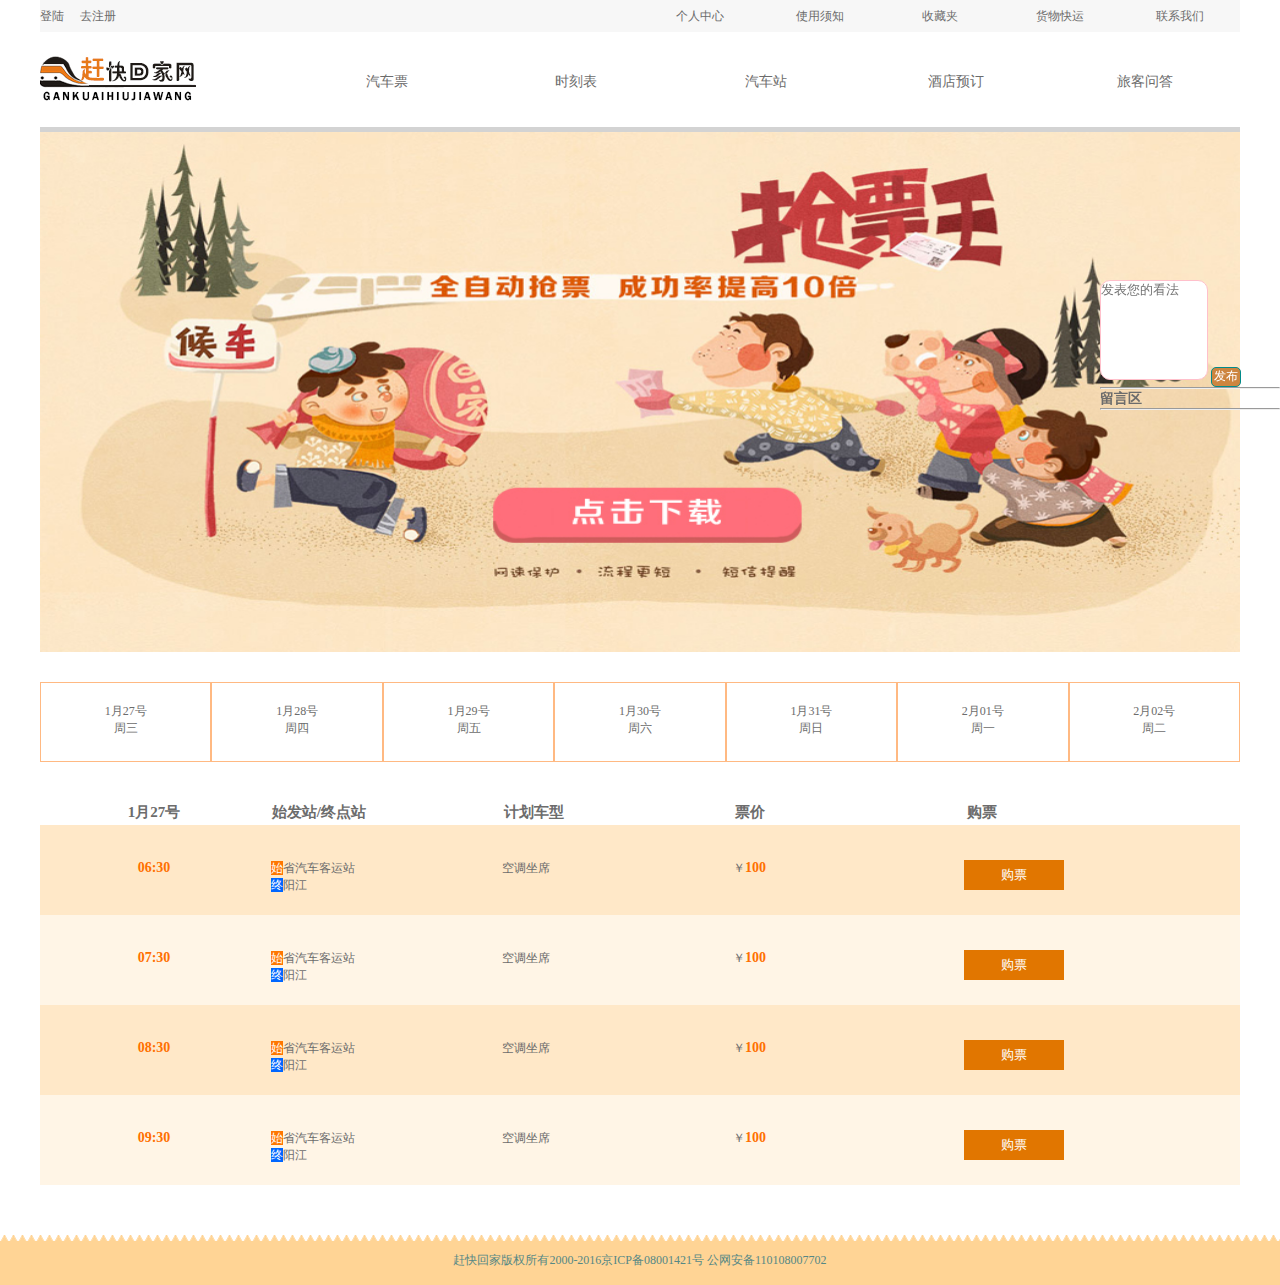
<file: gohome弹性盒(终版)/index.html>
<!DOCTYPE html>
<html>
	<head>
		<meta charset="utf-8" />
		<title></title>
		<link rel="stylesheet" type="text/css" href="css/index.css"/>
	</head>
	<body>
		<div class="shortcut">
			<div class="w">
				<div class="left-item">
					<ul>
						<li><a href="">登陆</a></li>
						<li><a href="">去注册</a></li>
					</ul>
					
				</div>
			<div class="right-item">
				<ul class="right-items">
					<li><a href="">个人中心</a>
						<ul  class="downgroup">
								<li><a href="">已完成订单</a></li>
								<li><a href="">未完成订单</a></li>
								<li><a href="">我的保险</a></li>
								<li><a href="">账户安全</a></li>
								<li><a href="">个人信息</a></li>
								<li><a href="">常用联系人</a></li>
						</ul>
					</li>
					<li><a href="">使用须知</a>
						<ul  class="downgroup">
								<li><a href="">已完成订单</a></li>
								<li><a href="">未完成订单</a></li>
								<li><a href="">我的保险</a></li>
								<li><a href="">账户安全</a></li>
								<li><a href="">个人信息</a></li>
								<li><a href="">常用联系人</a></li>
						</ul>
					</li>
					<li><a href="">收藏夹</a>
						<ul  class="downgroup">
								<li><a href="">已完成订单</a></li>
								<li><a href="">未完成订单</a></li>
								<li><a href="">我的保险</a></li>
								<li><a href="">账户安全</a></li>
								<li><a href="">个人信息</a></li>
								<li><a href="">常用联系人</a></li>
						</ul></li>
					<li><a href="">货物快运</a>
						<ul  class="downgroup">
								<li><a href="">已完成订单</a></li>
								<li><a href="">未完成订单</a></li>
								<li><a href="">我的保险</a></li>
								<li><a href="">账户安全</a></li>
								<li><a href="">个人信息</a></li>
								<li><a href="">常用联系人</a></li>
						</ul>
					</li>
					<li><a href="">联系我们</a>
						<ul  class="downgroup">
								<li><a href="">已完成订单</a></li>
								<li><a href="">未完成订单</a></li>
								<li><a href="">我的保险</a></li>
								<li><a href="">账户安全</a></li>
								<li><a href="">个人信息</a></li>
								<li><a href="">常用联系人</a></li>
						</ul>
					</li>
				</ul>
				
			</div>
			<script src="js/index.js">
				
			</script>
			</div>
		</div>
		<!--logo-->
		<div class="header">
			<div class="w">
				<div class="logo">
					<img title="赶快回家网" src="images/logo.jpg"/>
				</div>
				<div class="hd-items">
					<ul>
						<li><a href="">汽车票</a></li>
						<li><a href="">时刻表</a></li>
						<li><a href="">汽车站</a></li>
						<li><a href="">酒店预订</a></li>
						<li><a href="">旅客问答</a></li>
					</ul>
				</div>
			</div>
		</div>
		<nav>
			<div class="w">
				<img src="images/banner.jpg"/>
			</div>
		</nav>
		<!--时间表设置-->
		<div class="date">
			<div class="w">
			<ul class="times">
				<li>
					<a href=""></a><p>1月27号</p></a>
					<a href=""><p>周三</p></a>
				</li>
				<li>
					<a href=""></a><p>1月28号</p></a>
					<a href=""><p>周四</p></a>
				</li>
				<li>
					<a href=""></a><p>1月29号</p></a>
					<a href=""><p>周五</p></a>
				</li>
				<li>
					<a href=""></a><p>1月30号</p></a>
					<a href=""><p>周六</p></a>
				</li>
				<li>
					<a href=""></a><p>1月31号</p></a>
					<a href=""><p>周日</p></a>
				</li>
				<li>
					<a href=""><p>2月01号</p></a>
					<a href=""><p>周一</p></a>
				</li>
				<li>
					<a href=""><p>2月02号</p></a>
					<a href=""><p>周二</p></a>
				</li>
			</ul>
			</div>
		</div>
			<!--时刻表-->
			<div class="table">
			<div class="w">
				<table cellspacing="0">
				<thead>
					<tr>
						<td>1月27号</td>
						<td>始发站/终点站</td>
						<td>计划车型</td>
						<td>票价</td>
						<td>购票</td>
					</tr>
				</thead>
				<tbody>
					<tr>
						<td class="style_color">06:30</td>
						<td>
							<p><span class="strat">始</span>省汽车客运站</p>
							<p><span class="stop">终</span>阳江</p>
						</td>
						<td>空调坐席</td>
						<td>￥<strong class="style_color">100</strong></td>
						<td>
							<button>购票</button>
						</td>
					</tr>
					<tr>
						<td class="style_color">07:30</td>
						<td>
							<p><span class="strat">始</span>省汽车客运站</p>
							<p><span class="stop">终</span>阳江</p>
						</td>
						<td>空调坐席</td>
						<td>￥<strong class="style_color">100</strong></td>
						<td>
							<button>购票</button>
						</td>
					</tr>
					<tr>
						<td class="style_color">08:30</td>
						<td>
							<p><span class="strat">始</span>省汽车客运站</p>
							<p><span class="stop">终</span>阳江</p>
						</td>
						<td>空调坐席</td>
						<td>￥<strong class="style_color">100</strong></td>
						<td>
							<button>购票</button>
						</td>
					</tr>
					<tr>
						<td class="style_color">09:30</td>
						<td>
							<p><span class="strat">始</span>省汽车客运站</p>
							<p><span class="stop">终</span>阳江</p>
						</td>
						<td>空调坐席</td>
						<td>￥<strong class="style_color">100</strong></td>
						<td>
							<button>购票</button>
						</td>
					</tr>
				</tbody>
			</table>
			<table cellspacing="0">
				<thead>
					<tr>
						<td>1月28号</td>
						<td>始发站/终点站</td>
						<td>计划车型</td>
						<td>票价</td>
						<td>购票</td>
					</tr>
				</thead>
				<tbody>
					<tr>
						<td class="style_color">06:30</td>
						<td>
							<p><span class="strat">始</span>省汽车客运站</p>
							<p><span class="stop">终</span>阳江</p>
						</td>
						<td>空调坐席</td>
						<td>￥<strong class="style_color">110</strong></td>
						<td>
							<button>购票</button>
						</td>
					</tr>
					<tr>
						<td class="style_color">07:30</td>
						<td>
							<p><span class="strat">始</span>省汽车客运站</p>
							<p><span class="stop">终</span>阳江</p>
						</td>
						<td>空调坐席</td>
						<td>￥<strong class="style_color">100</strong></td>
						<td>
							<button>购票</button>
						</td>
					</tr>
					<tr>
						<td class="style_color">08:30</td>
						<td>
							<p><span class="strat">始</span>省汽车客运站</p>
							<p><span class="stop">终</span>阳江</p>
						</td>
						<td>空调坐席</td>
						<td>￥<strong class="style_color">100</strong></td>
						<td>
							<button>购票</button>
						</td>
					</tr>
					<tr>
						<td class="style_color">09:30</td>
						<td>
							<p><span class="strat">始</span>省汽车客运站</p>
							<p><span class="stop">终</span>阳江</p>
						</td>
						<td>空调坐席</td>
						<td>￥<strong class="style_color">100</strong></td>
						<td>
							<button>购票</button>
						</td>
					</tr>
				</tbody>
			</table>
			<table cellspacing="0">
				<thead>
					<tr>
						<td>1月29号</td>
						<td>始发站/终点站</td>
						<td>计划车型</td>
						<td>票价</td>
						<td>购票</td>
					</tr>
				</thead>
				<tbody>
					<tr>
						<td class="style_color">06:30</td>
						<td>
							<p><span class="strat">始</span>省汽车客运站</p>
							<p><span class="stop">终</span>阳江</p>
						</td>
						<td>空调坐席</td>
						<td>￥<strong class="style_color">120</strong></td>
						<td>
							<button>购票</button>
						</td>
					</tr>
					<tr>
						<td class="style_color">07:30</td>
						<td>
							<p><span class="strat">始</span>省汽车客运站</p>
							<p><span class="stop">终</span>阳江</p>
						</td>
						<td>空调坐席</td>
						<td>￥<strong class="style_color">100</strong></td>
						<td>
							<button>购票</button>
						</td>
					</tr>
					<tr>
						<td class="style_color">08:30</td>
						<td>
							<p><span class="strat">始</span>省汽车客运站</p>
							<p><span class="stop">终</span>阳江</p>
						</td>
						<td>空调坐席</td>
						<td>￥<strong class="style_color">100</strong></td>
						<td>
							<button>购票</button>
						</td>
					</tr>
					<tr>
						<td class="style_color">09:30</td>
						<td>
							<p><span class="strat">始</span>省汽车客运站</p>
							<p><span class="stop">终</span>阳江</p>
						</td>
						<td>空调坐席</td>
						<td>￥<strong class="style_color">100</strong></td>
						<td>
							<button>购票</button>
						</td>
					</tr>
				</tbody>
			</table>
			<table cellspacing="0">
				<thead>
					<tr>
						<td>1月30号</td>
						<td>始发站/终点站</td>
						<td>计划车型</td>
						<td>票价</td>
						<td>购票</td>
					</tr>
				</thead>
				<tbody>
					<tr>
						<td class="style_color">06:30</td>
						<td>
							<p><span class="strat">始</span>省汽车客运站</p>
							<p><span class="stop">终</span>阳江</p>
						</td>
						<td>空调坐席</td>
						<td>￥<strong class="style_color">130</strong></td>
						<td>
							<button>购票</button>
						</td>
					</tr>
					<tr>
						<td class="style_color">07:30</td>
						<td>
							<p><span class="strat">始</span>省汽车客运站</p>
							<p><span class="stop">终</span>阳江</p>
						</td>
						<td>空调坐席</td>
						<td>￥<strong class="style_color">100</strong></td>
						<td>
							<button>购票</button>
						</td>
					</tr>
					<tr>
						<td class="style_color">08:30</td>
						<td>
							<p><span class="strat">始</span>省汽车客运站</p>
							<p><span class="stop">终</span>阳江</p>
						</td>
						<td>空调坐席</td>
						<td>￥<strong class="style_color">100</strong></td>
						<td>
							<button>购票</button>
						</td>
					</tr>
					<tr>
						<td class="style_color">09:30</td>
						<td>
							<p><span class="strat">始</span>省汽车客运站</p>
							<p><span class="stop">终</span>阳江</p>
						</td>
						<td>空调坐席</td>
						<td>￥<strong class="style_color">100</strong></td>
						<td>
							<button>购票</button>
						</td>
					</tr>
				</tbody>
			</table>
			<table cellspacing="0">
				<thead>
					<tr>
						<td>1月31号</td>
						<td>始发站/终点站</td>
						<td>计划车型</td>
						<td>票价</td>
						<td>购票</td>
					</tr>
				</thead>
				<tbody>
					<tr>
						<td class="style_color">06:30</td>
						<td>
							<p><span class="strat">始</span>省汽车客运站</p>
							<p><span class="stop">终</span>阳江</p>
						</td>
						<td>空调坐席</td>
						<td>￥<strong class="style_color">140</strong></td>
						<td>
							<button>购票</button>
						</td>
					</tr>
					<tr>
						<td class="style_color">07:30</td>
						<td>
							<p><span class="strat">始</span>省汽车客运站</p>
							<p><span class="stop">终</span>阳江</p>
						</td>
						<td>空调坐席</td>
						<td>￥<strong class="style_color">100</strong></td>
						<td>
							<button>购票</button>
						</td>
					</tr>
					<tr>
						<td class="style_color">08:30</td>
						<td>
							<p><span class="strat">始</span>省汽车客运站</p>
							<p><span class="stop">终</span>阳江</p>
						</td>
						<td>空调坐席</td>
						<td>￥<strong class="style_color">100</strong></td>
						<td>
							<button>购票</button>
						</td>
					</tr>
					<tr>
						<td class="style_color">09:30</td>
						<td>
							<p><span class="strat">始</span>省汽车客运站</p>
							<p><span class="stop">终</span>阳江</p>
						</td>
						<td>空调坐席</td>
						<td>￥<strong class="style_color">100</strong></td>
						<td>
							<button>购票</button>
						</td>
					</tr>
				</tbody>
			</table>
			<table cellspacing="0">
				<thead>
					<tr>
						<td>2月01号</td>
						<td>始发站/终点站</td>
						<td>计划车型</td>
						<td>票价</td>
						<td>购票</td>
					</tr>
				</thead>
				<tbody>
					<tr>
						<td class="style_color">06:30</td>
						<td>
							<p><span class="strat">始</span>省汽车客运站</p>
							<p><span class="stop">终</span>阳江</p>
						</td>
						<td>空调坐席</td>
						<td>￥<strong class="style_color">150</strong></td>
						<td>
							<button>购票</button>
						</td>
					</tr>
					<tr>
						<td class="style_color">07:30</td>
						<td>
							<p><span class="strat">始</span>省汽车客运站</p>
							<p><span class="stop">终</span>阳江</p>
						</td>
						<td>空调坐席</td>
						<td>￥<strong class="style_color">100</strong></td>
						<td>
							<button>购票</button>
						</td>
					</tr>
					<tr>
						<td class="style_color">08:30</td>
						<td>
							<p><span class="strat">始</span>省汽车客运站</p>
							<p><span class="stop">终</span>阳江</p>
						</td>
						<td>空调坐席</td>
						<td>￥<strong class="style_color">100</strong></td>
						<td>
							<button>购票</button>
						</td>
					</tr>
					<tr>
						<td class="style_color">09:30</td>
						<td>
							<p><span class="strat">始</span>省汽车客运站</p>
							<p><span class="stop">终</span>阳江</p>
						</td>
						<td>空调坐席</td>
						<td>￥<strong class="style_color">100</strong></td>
						<td>
							<button>购票</button>
						</td>
					</tr>
				</tbody>
			</table>
			<table cellspacing="0">
				<thead>
					<tr>
						<td>2月02号</td>
						<td>始发站/终点站</td>
						<td>计划车型</td>
						<td>票价</td>
						<td>购票</td>
					</tr>
				</thead>
				<tbody>
					<tr>
						<td class="style_color">06:30</td>
						<td>
							<p><span class="strat">始</span>省汽车客运站</p>
							<p><span class="stop">终</span>阳江</p>
						</td>
						<td>空调坐席</td>
						<td>￥<strong class="style_color">160</strong></td>
						<td>
							<button>购票</button>
						</td>
					</tr>
					<tr>
						<td class="style_color">07:30</td>
						<td>
							<p><span class="strat">始</span>省汽车客运站</p>
							<p><span class="stop">终</span>阳江</p>
						</td>
						<td>空调坐席</td>
						<td>￥<strong class="style_color">100</strong></td>
						<td>
							<button>购票</button>
						</td>
					</tr>
					<tr>
						<td class="style_color">08:30</td>
						<td>
							<p><span class="strat">始</span>省汽车客运站</p>
							<p><span class="stop">终</span>阳江</p>
						</td>
						<td>空调坐席</td>
						<td>￥<strong class="style_color">100</strong></td>
						<td>
							<button>购票</button>
						</td>
					</tr>
					<tr>
						<td class="style_color">09:30</td>
						<td>
							<p><span class="strat">始</span>省汽车客运站</p>
							<p><span class="stop">终</span>阳江</p>
						</td>
						<td>空调坐席</td>
						<td>￥<strong class="style_color">100</strong></td>
						<td>
							<button>购票</button>
						</td>
					</tr>
				</tbody>
			</table>
		</div>
				<script src="js/times.js"></script>
			</div>
		<footer>
			<p>赶快回家版权所有2000-2016京ICP备08001421号 公网安备110108007702</p>
		</footer>
				<!--留言区-->
		<div class="ideas">
			<div class="write">
				<textarea name="" rows="" cols="" placeholder="发表您的看法"></textarea>
				<button>发布</button>
			</div>
			<hr />
			<h3>留言区</h3>
			<hr />
			<ul >
			</ul>
		</div>
		<script src="js/ideas.js">
		</script>
	</body>
</html>
</file>
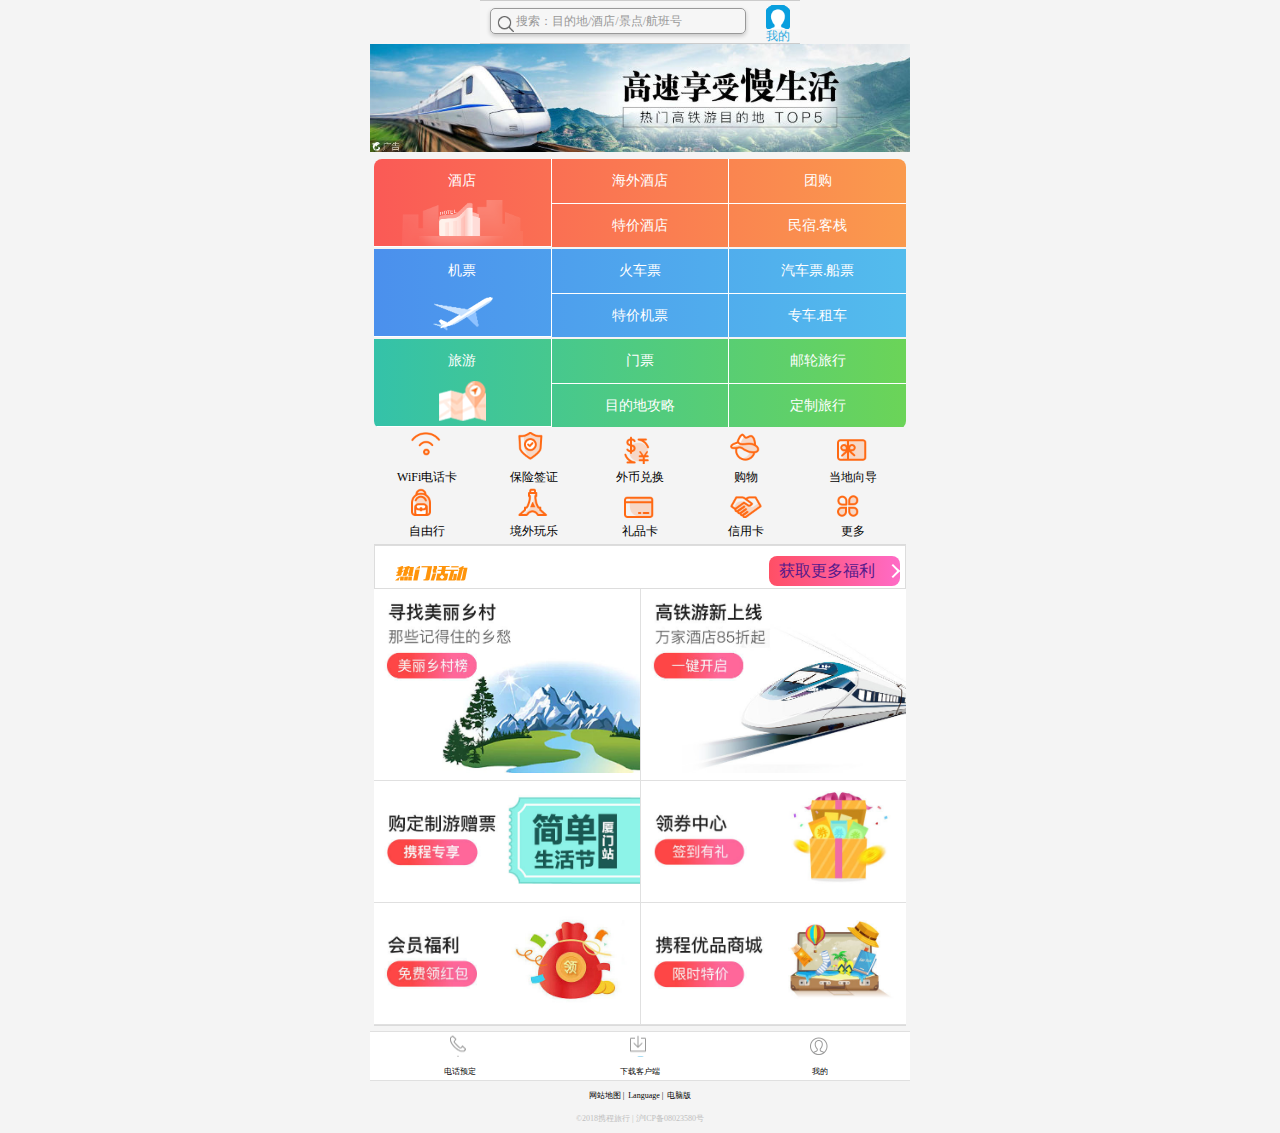
<file: 弹性盒布局综合-移动端携程网/index.html>
<!DOCTYPE html>
<html>
	<head>
		<meta charset="UTF-8">
		<meta name="viewport" content="width=device-width,initial-scale=1,minimum-scale=1,maximum-scale=1,user-scalable=no" />
		<title>携程在手，说走就走</title>
		<link rel="stylesheet" type="text/css" href="css/normalize.css"/>
		<link rel="stylesheet" type="text/css" href="css/index.css"/>
	</head>
	<!--
	准备工作
	1.技术选型：单独制作移动端页面，采取flex技术
	2.搭建项目结构
	1）建目录
	2）增加视口
	3)引入初始化样式
	下载移动端通用样式，并引用在页面http://necolas.github.io/normalize.css/
	引入自己的样式，主要设置了body样式，参考了目前携程移动端的样式
	
	分模块制作
	1制作搜索模块
	1.1设置搜索模块的整体
	固定定位，高度44p，水平居中
	1.2设置搜索的内容和样式
	内容分左右 左边自适应flex: 1;，右边固定大小宽高44*44
	-->
	<body>
		<!--1搜索模块-->
		<div class="search-index">
			<div class="search">搜索：目的地/酒店/景点/航班号</div>
			<a href="#" class="user">我的</a>
		</div>
		<!--2焦点图（轮播图）模块-->
		<div class="focus">
			<img src="upload/focus.jpg"/>
		</div>
		<!--主导航栏设置-->
			<nav>
				<div class="nav-common">
					<div class="nav-items first"><a href="">酒店</a></div>
					<div class="nav-items">
						<a href="#">海外酒店</a>
						<a href="#">特价酒店</a>
					</div>
					<div class="nav-items">
						<a href="#">团购</a>
						<a href="#">民宿.客栈</a>
					</div>
				</div>
				
				<div class="nav-common">
					<div class="nav-items second"><a href="">机票</a></div>
					<div class="nav-items">
						<a href="#">火车票</a>
						<a href="#">特价机票</a>
					</div>
					<div class="nav-items">
						<a href="#">汽车票.船票</a>
						<a href="#">专车.租车</a>
					</div>
				</div>
				<div class="nav-common">
						<div class="nav-items third"><a href="">旅游</a></div>
					<div class="nav-items">
						<a href="#">门票</a>
						<a href="#">目的地攻略</a>
					</div>
					<div class="nav-items">
						<a href="#">邮轮旅行</a>
						<a href="#">定制旅行</a>
					</div>
				</div>
			</nav>
			<!--侧导航栏-->
			<ul class="subnav-entry">
				<li>
					<a href="#">
						<span class="subnav-entry-icon-1"></span>
						<span class="zi">WiFi电话卡</span>
					</a>
				</li>
				<li>
					<a href="#">
						<span class="subnav-entry-icon-2"></span>
						<span class="zi">保险签证</span>
					</a>
				</li>
				<li>
					<a href="#">
						<span class="subnav-entry-icon-3"></span>
						<span class="zi">外币兑换</span>
					</a>
				</li>
				<li>
					<a href="#">
						<span class="subnav-entry-icon-4"></span>
						<span class="zi">购物</span>
					</a>
				</li>
				<li>
					<a href="#">
						<span class="subnav-entry-icon-5"></span>
						<span class="zi">当地向导</span>
					</a>
				</li>
				<li>
					<a href="#">
						<span class="subnav-entry-icon-6"></span>
						<span class="zi">自由行</span>
					</a>
				</li>
				<li>
					<a href="#">
						<span class="subnav-entry-icon-7"></span>
						<span class="zi">境外玩乐</span>
					</a>
				</li>
				<li>
					<a href="#">
						<span class="subnav-entry-icon-8"></span>
						<span class="zi">礼品卡</span>
					</a>
				</li>
				<li>
					<a href="#">
						<span class="subnav-entry-icon-9"></span>
						<span class="zi">信用卡</span>
					</a>
				</li>
				<li>
					<a href="#">
						<span class="subnav-entry-icon-10"></span>
						<span class="zi">更多</span>
					</a>
				</li>
			</ul>
		<!--热门活动-->
		<div class="sales-box">
			<div class="sales-hd">
				<h2></h2>
				<a href="" class="more">获取更多福利</a>
			</div>
			<div class="sales-bd">
				<div class="row">
					<a href="#"><img src="upload/pic1.jpg"/></a>
					<a href="#"><img src="upload/pic2.jpg"/></a>
				</div>
				<div class="row">
					<a href=""><img src="upload/pic3.jpg"/></a>
					<a href=""><img src="upload/pic4.jpg"/></a>
				</div>
				<div class="row">
					<a href=""><img src="upload/pic5.jpg"/></a>
					<a href=""><img src="upload/pic6.jpg"/></a>
				</div>
			</div>
		</div>
		<!--底部电话预定-->
		<div class="bottom">
			<ul>
				<li>
					<a href="#" title="电话预定">
						<span class="TEL"></span>
						<span>电话预定</span>
					</a>
				</li>
				<li>
					<a href="#">
						<span class="APP" title="下载客户端"></span>
						<span>下载客户端</span>
					</a>
				</li>
				<li>
					<a href="#">
						<span class="wd" title="我的"></span>
						<span>我的</span>
					</a>
				</li>
			</ul>
		</div>
		
		<div class="dddd">
			<ul>
				<li>
				<a href="#">网站地图 |</a> 
				<a href="#">Language |</a>
				<a href="#">电脑版</a> 
				</li>
				
			</ul>
			<p>©2018携程旅行 | 沪ICP备08023580号</p>
		</div>
	</body>
</html>
</file>
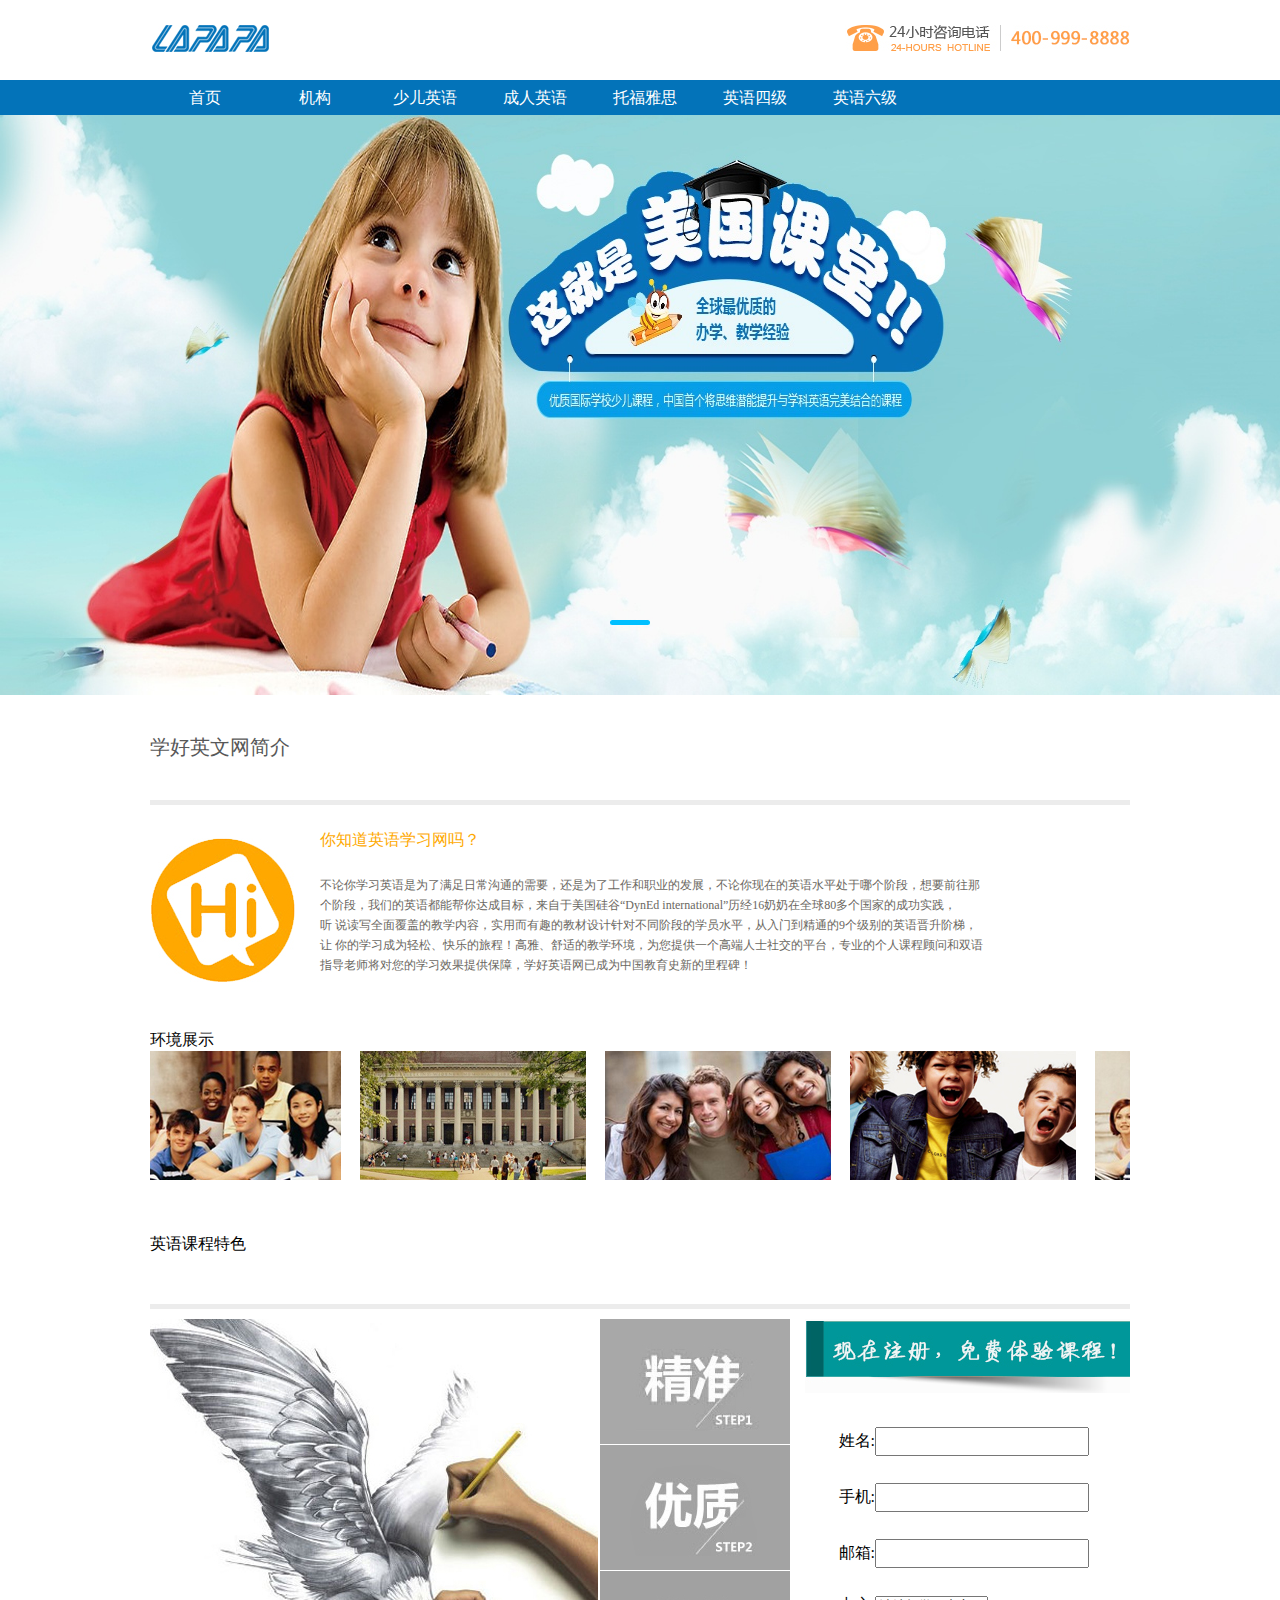
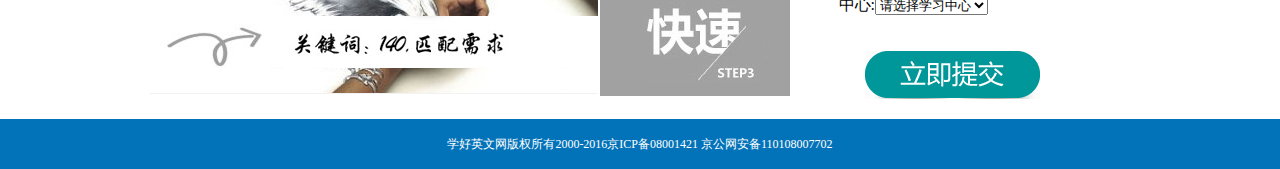
<file: 英语学习网 -/index.html>
<!DOCTYPE html>
<html>
	<head>
		<meta charset="utf-8" />
		<title></title>
	</head>
	<link rel="stylesheet" type="text/css" href="css/index.css"/>
	<body>
		<!--logo及联系电话-->
		<div id="logo">
			<div class="w">
				<div class="logo">
					<img src="images/logo.jpg"/>
				</div>
				<div class="service">
					<img src="images/phone.jpg"/>
				</div>
			</div>
		</div>
		<!--顶部导航组-->
		<div id="nav">
			<div class="w">
			<ul class="nav-items">
				<li><a href="#">首页</a></li>
				<li><a href="#">机构</a></li>
				<li><a href="#">少儿英语</a></li>
				<li><a href="#">成人英语</a></li>
				<li><a href="#">托福雅思</a></li>
				<li><a href="#">英语四级</a></li>
				<li><a href="#">英语六级</a></li>
			</ul>
			</div>
		</div>
		<div id="focus">
			<!--大图轮播-->
			<img src="images/01.jpg"/>
			<img src="images/02.jpg"/>
			<img src="images/03.jpg"/>
			<div>
				<ul id="button">
				</ul>
			</div>
		</div>
		<script src="js/01-focus_time.js"></script>
		
		<!--英文网简介部分-->
		<div id="main">
			<div class="w">
				<div class="main_hd">
					学好英文网简介
				</div>
				<div class="main_know">
					<div class="know_left">
						<img src="images/learn.jpg"/>
					</div>
					<div class="know_right">
						<div class="right_hd">
							你知道英语学习网吗？
						</div>
						<div class="right_bd">
							不论你学习英语是为了满足日常沟通的需要，还是为了工作和职业的发展，不论你现在的英语水平处于哪个阶段，想要前往那<br />
							个阶段，我们的英语都能帮你达成目标，来自于美国硅谷“DynEd international”历经16奶奶在全球80多个国家的成功实践，<br />
							听 说读写全面覆盖的教学内容，实用而有趣的教材设计针对不同阶段的学员水平，从入门到精通的9个级别的英语晋升阶梯，<br />
							让 你的学习成为轻松、快乐的旅程！高雅、舒适的教学环境，为您提供一个高端人士社交的平台，专业的个人课程顾问和双语<br/>
							指导老师将对您的学习效果提供保障，学好英语网已成为中国教育史新的里程碑！
						</div>
					</div>
				</div>
			</div>
		</div>
		
		<!--环境展示-->
		<div class="evn-show">
			<div class="w">
			<div class="show-hd">
				环境展示
			</div>
			<!--环境图片轮播-->
			<div class="show-bd">
				<ul>
					<li><img src="images/1.jpg"/></li>
					<li><img src="images/2.jpg"/></li>
					<li><img src="images/3.jpg"/></li>
					<li><img src="images/4.jpg"/></li>
				</ul>
		</div>	
			</div>
		<script src="js/02-imgs_time.js"></script>
		</div>
		
		
		<!--英语特色区域-->
		<div class="course">
			<div class="w">
				<div class="course-hd">
					英语课程特色
				</div>
				<div class="course-bd">
					<!--左侧图片轮播区域-->
					<div class="left">
						<img src="images/111.jpg"/>
						<img src="images/222.jpg"/>
						<img src="images/333.jpg"/>
					</div>
					<div class="center">
						<!--中间按钮区域-->
						<ul>
							<li><img src="images/txt_111.jpg"/><img src="images/txt_111_1.jpg"/></li>
							<li><img src="images/txt_222.jpg"/><img src="images/txt_222_2.jpg"/></li>
							<li><img src="images/txt_333.jpg"/><img src="images/txt_333_3.jpg"/></li>
						</ul>
					</div>
					<script src="js/03-course.js"></script>
					<div class="right">
						<!--右侧注册区域-->
						<div class="right-hd">
							<img src="images/zhuce.jpg"/>
						</div>
						<div class="right-bd">
							<form action="">
								<div>
									<span>姓名:</span><input type="text" name="" id="" value="" />
								</div>
								<div>
									<span>手机:</span><input type="text" name="" id="" value="" />
								</div>
								<div>
									<span>邮箱:</span><input type="text" name="" id="" value="" />
								</div>
								<div>
									<span>中心:</span><select name="">
													<option value="">请选择学习中心</option>
													<option value="">上海</option>
													<option value="">南京</option>
													<option value="">杭州</option>
													</select>
								</div>
								<div class="sumbit_btn">
									<img src="images/btn.jpg"/>
								</div>
							</form>
						</div>
					</div>
				</div>
			</div>
		</div>
		<!--底部设置-->
		<footer>
			<div class="w">
				学好英文网版权所有2000-2016京ICP备08001421 京公网安备110108007702
			</div>
		</footer>
	</body>
</html>
</file>
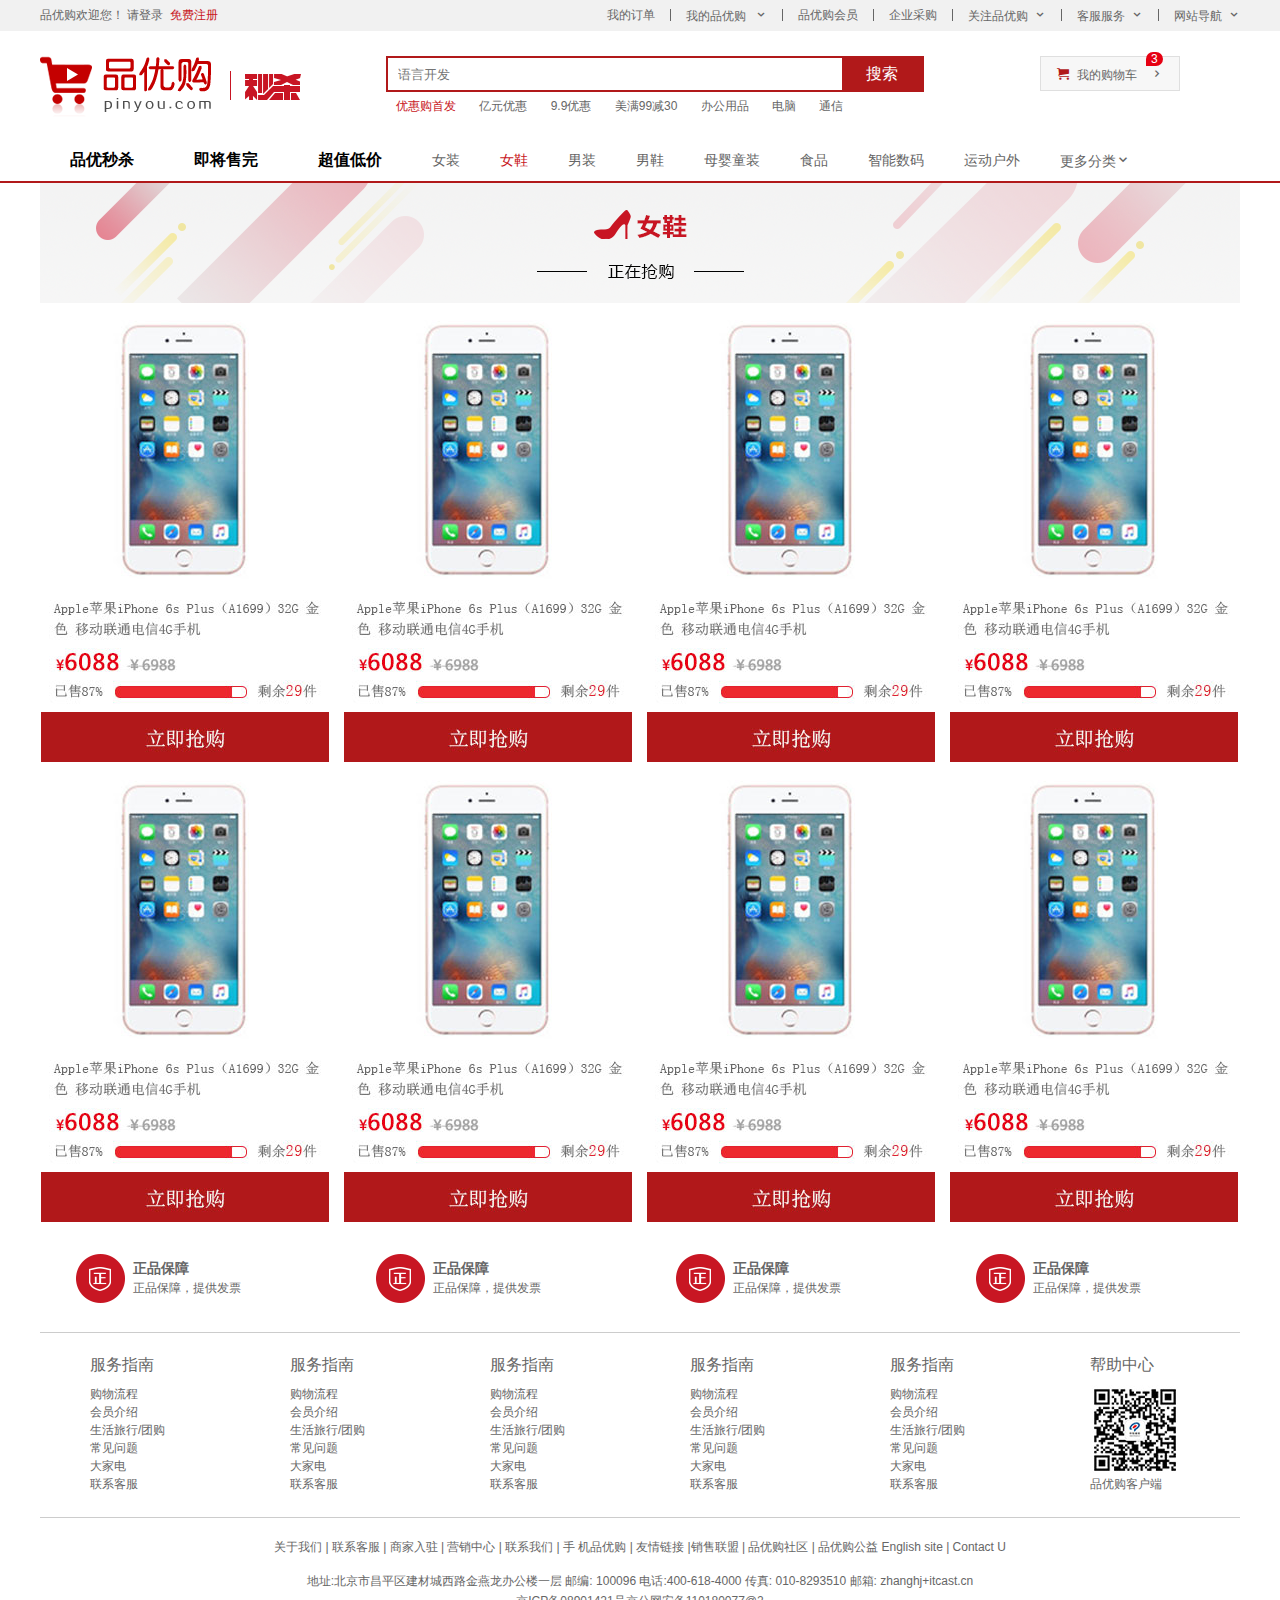
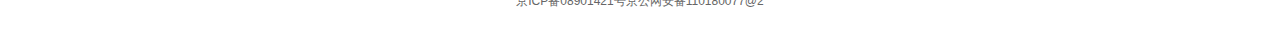
<file: 品优购项目/shopping/list.html>
<!DOCTYPE html>
<html>
	<head>
		<meta charset="utf-8">
		<meta name="description"
		          content="品优购-专业的综合网上购物商城，为您提供正品低价的购物选择、优质便捷的服务体验。商品来自全球数十万品牌商家，囊括家电、手机、电脑、服装、居家、母婴、美妆、个护、食品、生鲜等丰富品类，满足各种购物需求。"/>
		<title>列表页-正品低价、品质保障、配送及时、轻松购物！</title>
		<!-- 关键字 -->
		<meta name="Keywords" content="网上购物,网上商城,家电,手机,电脑,服装,居家,母婴,美妆,个护,食品,生鲜,京东"/>
		<!-- 引入统配样式 -->
		<link rel="stylesheet" href="css/base.css">
		<!-- 引入公共样式 -->
		<link rel="stylesheet" href="css/common.css">
		<!-- 引入网站头标 -->
		<link rel="shortcut icon" href='images/favicon.ico'>
		<!-- 引入列表样式 -->
		<link rel="stylesheet" href="css/list.css">
	</head>
	<body>
		<!-- 快捷导航 -->
		<section class="shortcut">
			<div class="w">
				<div class="fl">
					<ul>
						<li>品优购欢迎您！&nbsp;</li>
						<li>
							<a href="#">请登录</a>
							<a href="register.html" class="style_red">&nbsp;免费注册</a>
						</li>
					</ul>
				</div>
				<div class="fr">
					<ul>
						<li>我的订单</li>
						<li></li>
						<li class="arrow-icon">我的品优购 </li>
						<li></li>
						<li>品优购会员</li>
						<li></li>
						<li>企业采购</li>
						<li></li>
						<li class="arrow-icon">关注品优购</li>
						<li></li>
						<li class="arrow-icon">客服服务</li>
						<li></li>
						<li class="arrow-icon">网站导航</li>
				</div>
			</div>
		</section>
		<!-- header 头部模块制作	 -->
		<header class="header w">
			<div class="logo">
				<h1>
					<a href="index.html" title="品优购商城">品优购商城</a>
				</h1>
			</div>
			<!-- 列表页的秒杀盒子 -->
			<div class="sk">
				<img src="images/sk.png" alt="">
			</div>
			<!-- search搜索模块 -->
			<div class="search">
				<input type="search"  placeholder="语言开发">
				<button>搜索</button>
			</div>
			<!-- hotwords模块制作 -->
			<div class="hotwords">
				<a href="#" class="style_red">优惠购首发</a>
				<a href="#">亿元优惠</a>
				<a href="#">9.9优惠</a>
				<a href="#">美满99减30</a>
				<a href="#">办公用品</a>
				<a href="#">电脑</a>
				<a href="#">通信</a>
			</div>
			<!-- 购物车模块 -->
			<div class="shopcar">
				我的购物车
				<i class="count">3</i>
			</div>
		</header>
		<!-- nav模块制作 -->
		<nav class="nav">
			<div class="w">
				<div class="sk_list">
					<ul>               
						<li><a href="#">品优秒杀</a></li>
						<li><a href="#">即将售完</a></li>
						<li><a href="#">超值低价</a></li>
					</ul>
				</div>
				<div class="sk_con">
					<ul>
						<li><a href="#">女装</a></li>
						<li><a href="#" class="style_red">女鞋</a></li>
						<li><a href="#">男装</a></li>
						<li><a href="#">男鞋</a></li>
						<li><a href="#">母婴童装</a></li>
						<li><a href="#">食品</a></li>
						<li><a href="#">智能数码</a></li>
						<li><a href="#">运动户外</a></li>
						<li><a href="#">更多分类</a></li>
					</ul>
				</div>
			</div>
		</nav>
		
		<!-- 列表页主体部分 -->
		<div class="w sk_container">
			<div class="sk_hd">
				<img src="upload/bg_03.png" alt="">
			</div>
			<div class="sk_bd">
				<ul class="clearfix">
					<li>
						<a href="details.html"><img src="upload/list.jpg" alt=""></a>
					</li>
					<li>
						<img src="upload/list.jpg" alt="">
					</li>
					<li>
						<img src="upload/list.jpg" alt="">
					</li>
					<li>
						<img src="upload/list.jpg" alt="">
					</li>
					<li>
						<img src="upload/list.jpg" alt="">
					</li>
					<li>
						<img src="upload/list.jpg" alt="">
					</li>
					<li>
						<img src="upload/list.jpg" alt="">
					</li>
					<li>
						<img src="upload/list.jpg" alt="">
					</li>
				</ul>
			</div>
		</div>
		<!-- 底部 -->
		<footer class="footer">
				<div class="w">
					<div class="mod_service">
						<ul>
							<li>
								<h5></h5>
								<div class="service_txt">
									<h4>正品保障</h4>
									<p>正品保障，提供发票</p>
								</div>
							</li>
							<li>
								<h5></h5>
								<div class="service_txt">
									<h4>正品保障</h4>
									<p>正品保障，提供发票</p>
								</div>
							</li><li>
								<h5></h5>
								<div class="service_txt">
									<h4>正品保障</h4>
									<p>正品保障，提供发票</p>
								</div>
							</li><li>
								<h5></h5>
								<div class="service_txt">
									<h4>正品保障</h4>
									<p>正品保障，提供发票</p>
								</div>
							</li>
						</ul>
					</div>
					<div class="mod_help">
						<dl>
							<dt>服务指南</dt>
							<dd><a href="#">购物流程</a></dd>
							<dd><a href="#">会员介绍</a></dd>
							<dd><a href="#">生活旅行/团购</a></dd>
							<dd><a href="#">常见问题</a></dd>
							<dd><a href="#">大家电</a></dd>
							<dd><a href="#">联系客服</a></dd>
						</dl>
						<dl>
							<dt>服务指南</dt>
							<dd><a href="#">购物流程</a></dd>
							<dd><a href="#">会员介绍</a></dd>
							<dd><a href="#">生活旅行/团购</a></dd>
							<dd><a href="#">常见问题</a></dd>
							<dd><a href="#">大家电</a></dd>
							<dd><a href="#">联系客服</a></dd>
						</dl>
						<dl>
							<dt>服务指南</dt>
							<dd><a href="#">购物流程</a></dd>
							<dd><a href="#">会员介绍</a></dd>
							<dd><a href="#">生活旅行/团购</a></dd>
							<dd><a href="#">常见问题</a></dd>
							<dd><a href="#">大家电</a></dd>
							<dd><a href="#">联系客服</a></dd>
						</dl>
						<dl>
							<dt>服务指南</dt>
							<dd><a href="#">购物流程</a></dd>
							<dd><a href="#">会员介绍</a></dd>
							<dd><a href="#">生活旅行/团购</a></dd>
							<dd><a href="#">常见问题</a></dd>
							<dd><a href="#">大家电</a></dd>
							<dd><a href="#">联系客服</a></dd>
						</dl>
						<dl>
							<dt>服务指南</dt>
							<dd><a href="#">购物流程</a></dd>
							<dd><a href="#">会员介绍</a></dd>
							<dd><a href="#">生活旅行/团购</a></dd>
							<dd><a href="#">常见问题</a></dd>
							<dd><a href="#">大家电</a></dd>
							<dd><a href="#">联系客服</a></dd>
						</dl>
						<dl>
							<dt>帮助中心</dt>
							<dd>
								<img src="images/wx_cz.jpg" alt="">
							</dd>
							<dd>品优购客户端</dd>
							</dl>
					</div>
					<div class="mod_copyright">
						<div class="links">
							关于我们 | 联系客服 | 商家入驻 | 营销中心 | 联系我们 | 手
							机品优购 | 友情链接 |销售联盟 | 品优购社区 | 品优购公益
							English site | Contact U
						</div>
						<div class="copyright">
							地址:北京市昌平区建材城西路金燕龙办公楼一层 邮编: 100096 电话:400-618-4000 传真: 010-8293510 邮箱: zhanghj+itcast.cn
							<br/>京ICP备08901421号京公网安备110180077@2
						</div>
					</div>
				</div>
				
			</footer>
		
	</body>
</html>
</file>
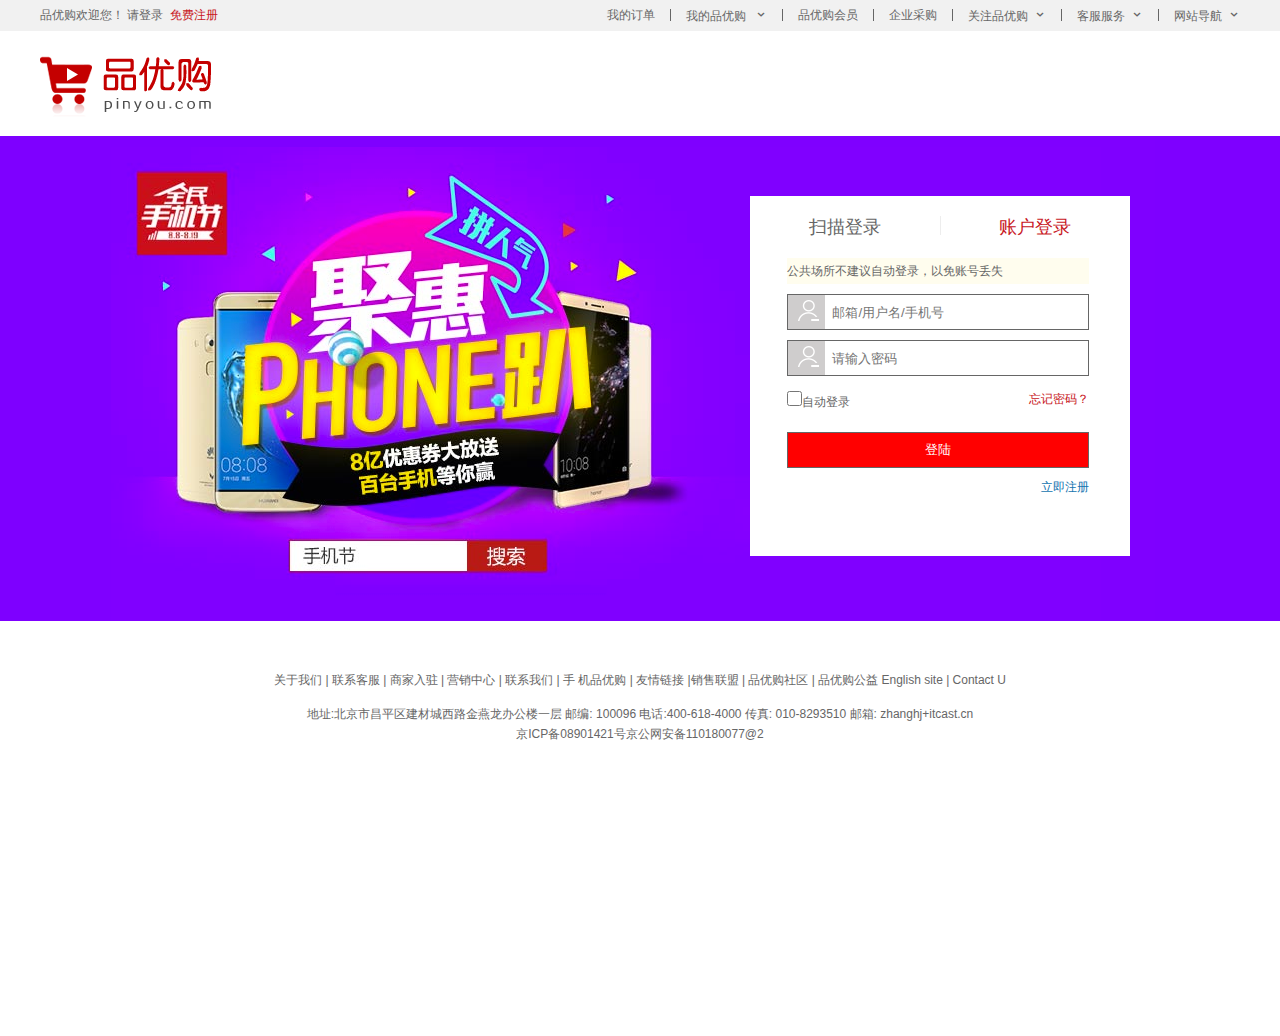
<file: 品优购项目/shopping/login.html>
<!DOCTYPE html>
<html>
	<head>
	<meta charset="utf-8">
		<!-- 网站声明 -->
		<meta name="description"
		          content="品优购-专业的综合网上购物商城，为您提供正品低价的购物选择、优质便捷的服务体验。商品来自全球数十万品牌商家，囊括家电、手机、电脑、服装、居家、母婴、美妆、个护、食品、生鲜等丰富品类，满足各种购物需求。"/>
		<title>品优购商城-正品低价、品质保障、配送及时、轻松购物！</title>
		<!-- 关键字 -->
		<meta name="Keywords" content="网上购物,网上商城,家电,手机,电脑,服装,居家,母婴,美妆,个护,食品,生鲜,京东"/>
		<!-- 引入统配样式 -->
		<link rel="stylesheet" href="css/base.css">
		<!-- 引入公共样式 -->
		<link rel="stylesheet" href="css/common.css">
		<!-- 引入网站头标 -->
		<link rel="shortcut icon" href='images/favicon.ico'>
		<!-- 引入indexcss文件 -->
		<link rel="stylesheet" href="css/login.css">
	</head>
	<body>
		<!-- 快捷导航 -->
		<section class="shortcut">
			<div class="w">
				<div class="fl">
					<ul>
						<li>品优购欢迎您！&nbsp;</li>
						<li>
							<a href="#">请登录</a>
							<a href="register.html" class="style_red">&nbsp;免费注册</a>
						</li>
					</ul>
				</div>
				<div class="fr">
					<ul>
						<li>我的订单</li>
						<li></li>
						<li class="arrow-icon">我的品优购 </li>
						<li></li>
						<li>品优购会员</li>
						<li></li>
						<li>企业采购</li>
						<li></li>
						<li class="arrow-icon">关注品优购</li>
						<li></li>
						<li class="arrow-icon">客服服务</li>
						<li></li>
						<li class="arrow-icon">网站导航</li>
				</div>
			</div>
		</section>
		<!-- header 头部模块制作	 -->
		<header class="header w">
			<div class="logo">
				<h1>
					<a href="index.html" title="品优购商城">品优购商城</a>
				</h1>
			</div>
		</header>
		<nav class="nav">
			<div class="w">
				<div class="login">
					
				</div>
				<div class="loginform">
					<div class="hd">
						<ul>
							<li>扫描登录</li>
							<li class="style_red">账户登录</li>
							<li></li>
						</ul>
					</div>
					<div class="bd">
						<ul>
							<h4>公共场所不建议自动登录，以免账号丢失</h4>
							<li>
								<span><img src="images/user.png" alt=""></span><input type="text" placeholder="  邮箱/用户名/手机号">
							</li>
							<li>
								<span><img src="images/user.png" alt=""></span><input type="password" placeholder="  请输入密码">
							</li>
							<li style="border: none;">
								<p class="check"><input type="checkbox">自动登录</p>
								<p class="forget "><a href=""class="style_red">忘记密码？</a></p>
							</li>
							<li><button>登陆</button></li>
							<li style="border: none;">
								<a href="register.html" >立即注册</a>
							</li>
						</ul>
					</div>
				</div>
			</div>
		</nav>
	
		<footer class="footer">
				<div class="w">
					<div class="mod_copyright">
						<div class="links">
							关于我们 | 联系客服 | 商家入驻 | 营销中心 | 联系我们 | 手
							机品优购 | 友情链接 |销售联盟 | 品优购社区 | 品优购公益
							English site | Contact U
						</div>
						<div class="copyright">
							地址:北京市昌平区建材城西路金燕龙办公楼一层 邮编: 100096 电话:400-618-4000 传真: 010-8293510 邮箱: zhanghj+itcast.cn
							<br/>京ICP备08901421号京公网安备110180077@2
						</div>
					</div>
				</div>
				
			</footer>
		
	</body>
</html>
</file>
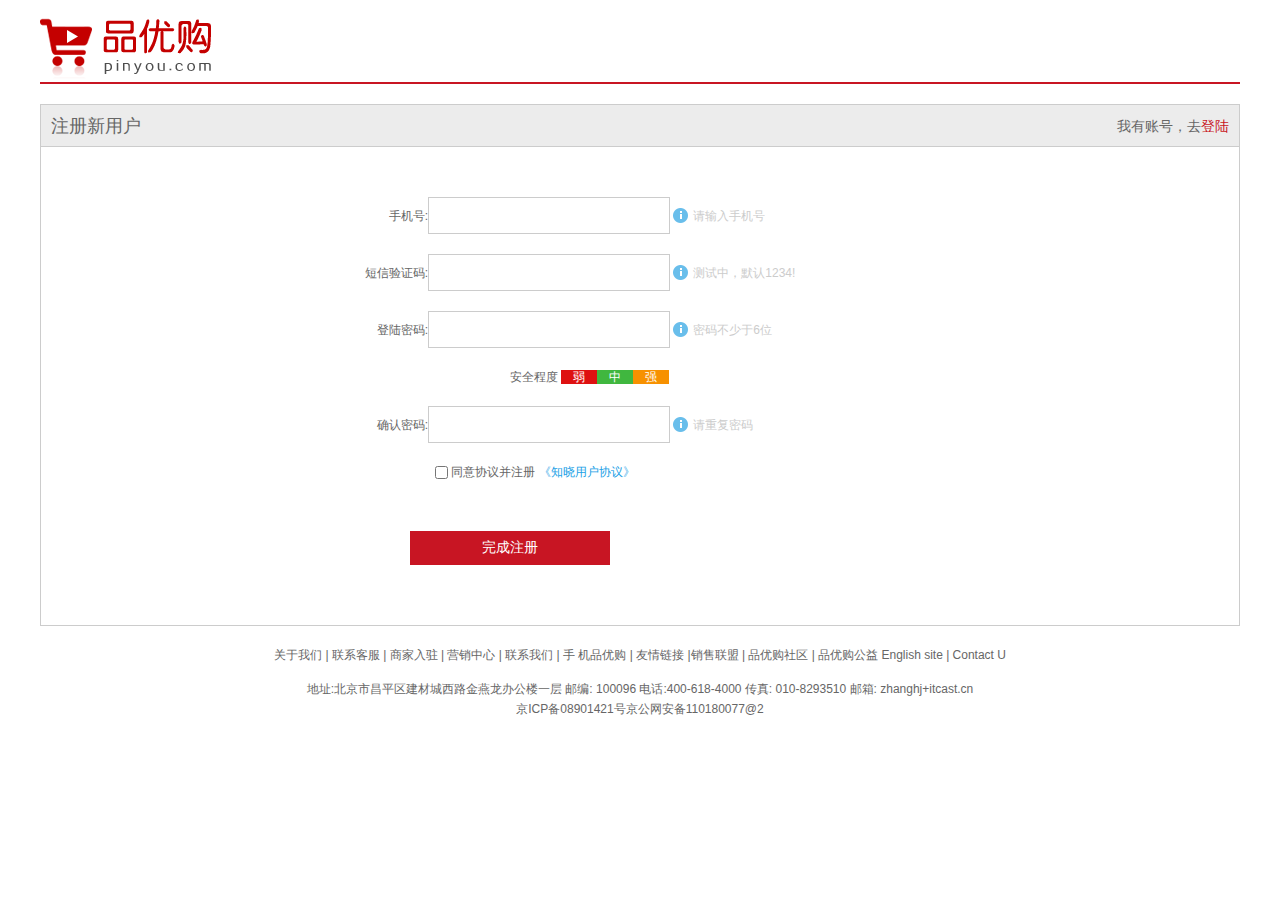
<file: 品优购项目/shopping/register.html>
<!DOCTYPE html>
<html>
	<head>
		<meta charset="utf-8">
		<title>个人注册</title>
		<link rel="shortcut icon" href="images/favicon.ico">
		<link rel="stylesheet" href="css/base.css">
		<link rel="stylesheet" href="css/register.css">
	</head>
	<body>
		<div class="w">
			<header class="header">
				<div class="logo">
					<a href="index.html"><img src="images/logo.png" alt=""></a> 
				</div>
			</header>
			<div class="registerarea">
					<h3>注册新用户
						<div class="login">我有账号，去<a href="login.html" >登陆</a></div>
					</h3>
					<div class="reg_form">
						<form action="" method="">
							<ul>
								<li><label for="">手机号: </label><input	 type="text" class="inp"> 
									<span class="mess"><i class="mess_icon"></i>请输入手机号</span></li>
							
								<li><label for="">短信验证码: </label><input type="text" class="inp"> 
									<span class="mess"><i class="mess_icon"></i>测试中，默认1234!</span></li>
							
								<li><label for="">登陆密码: </label><input type="password" class="inp"> 
									<span class="mess"><i class="mess_icon"></i>密码不少于6位</span></li>
								
								<li class="safe">安全程度 <em class="ruo">弱</em><em class="zhong">中</em><em class="qiang">强</em></li>
								
								<li><label for="">确认密码: </label><input type="password" class="inp"> 
									<span class="mess"><i class="mess_icon"></i>请重复密码</span></li>
								
								<li class="agree"><input type="checkbox"> 同意协议并注册 <a href="#">《知晓用户协议》</a></li>
								<li><input type="submit" value="完成注册" class="btn"></li>
							</ul>
						</form>
					</div>
					<script>
						// 获取事件源
						var inp = document.querySelectorAll('.inp'); // 获取用户输入
						var i = document.querySelectorAll('i'); // 获取图片所在
						var span = document.querySelectorAll('span');
						var em = document.querySelectorAll('em');
						// 事件类型 事件处理程序
						inp[0].onblur = function (){
								if(inp[0].value.length != 11){
									span[0].className = 'error';
									span[0].innerHTML = '<i class="error_icon"></i>手机号长度为11位，请重新输入!'
							}else if (inp[0].value.length == 11){	
									i[0].className = 'success_icon';
									span[0].className = 'success';
									span[0].innerHTML = '<i class="success_icon"></i>手机号格式正确!'
							}
						}
						inp[0].onfocus = function(){
							inp[0].value = '';
						}
						inp[1].onblur = function (){
								if(inp[1].value != '1234'){
									span[1].className = 'error';
									span[1].innerHTML = '<i class="error_icon"></i>验证码错误，请重新输入!'
							}else if (inp[1].value == '1234'){	
									i[1].className = 'success_icon';
									span[1].className = 'success';
									span[1].innerHTML = '<i class="success_icon"></i>验证码正确!'
							}
						}
						inp[1].onfocus = function(){
							inp[1].value = '';
						}
						inp[2].onblur = function (){
								if(inp[2].value.length < 6){
									span[2].className = 'error';
									span[2].innerHTML = '<i class="error_icon"></i>密码少于6位!'
							}else if (inp[2].value.length >= 6 ){	
									i[2].className = 'success_icon';
									span[2].className = 'success';
									span[2].innerHTML = '<i class="success_icon"></i>密码格式正确!'
							}
						}
						inp[2].onfocus = function(){
							inp[2].value = '';
						}
						inp[2].onblur = function (){
							if(inp[2].value.length >= 6 && inp[2].value.length <= 9){
								em[0].style.display = 'inline-block';
								em[1].style.display = 'none';
								em[2].style.display = 'none';
							} else if(inp[2].value.length >= 10 && inp[2].value.length <= 14){
								em[0].style.display = 'none';
								em[1].style.display = 'inline-block';
								em[2].style.display = 'none';
							} else if(inp[2].value.length >= 15){
								em[0].style.display = 'none';
								em[1].style.display = 'none';
								em[2].style.display = 'inline-block';
							} 
						}
						
						inp[3].onblur = function (){
								if(inp[3].value != inp[2].value){
									span[3].className = 'error';
									span[3].innerHTML = '<i class="error_icon"></i>密码不同，请重新输入!'
							}else if (inp[3].value == inp[2].value){	
									i[3].className = 'success_icon';
									span[3].className = 'success';
									span[3].innerHTML = '<i class="success_icon"></i>重复密码正确!'
							}
						}
						inp[3].onfocus = function(){
							inp[3].value = '';
						} 
					</script>
			</div>
			<footer class="footer">
				<div class="mod_copyright">
					<div class="links">
						关于我们 | 联系客服 | 商家入驻 | 营销中心 | 联系我们 | 手
						机品优购 | 友情链接 |销售联盟 | 品优购社区 | 品优购公益
						English site | Contact U
					</div>
					<div class="copyright">
						地址:北京市昌平区建材城西路金燕龙办公楼一层 邮编: 100096 电话:400-618-4000 传真: 010-8293510 邮箱: zhanghj+itcast.cn
						<br/>京ICP备08901421号京公网安备110180077@2
					</div>
				</div>
			</footer>
		</div>
	</body>
</html>
</file>
<file: gohome弹性盒(终版)/css/index.css>
*{
	margin: 0;
	padding: 0;
	list-style: none;
	box-sizing: border-box;
}
body{
	font-size: 12px;
	color: #6c6c6c;

}
.w{
	max-width: 1200px;
	min-width: 560px;
	margin: 0 auto;
}
a{
	text-decoration: none;
	color: #6C6C6C;
}
/*快捷导航栏*/
.shortcut>.w{
	display: flex;
	justify-content: space-between;
	flex-direction: row;/*row*/
}
.shortcut>.w{
	height: 32px;
	background-color:#f7f7f7 ;
}
.left-item ul{
	display: flex;
	width: 80px;
	justify-content: space-between;
}
.left-item ul li{
	flex: 1;
	line-height: 32px;
}

.left-item,
.right-item{
	flex: 1;
}
.left-item ul,
.right-item ul{
	display: flex;
}
.right-item li{
	flex: 1;
	position: relative;
	line-height: 32px;
	text-align: center;
}
.right-item .downgroup{
	display: none;
	flex-flow: column; /*将主轴方向换为垂直*/
	position: absolute;
	top: 25px;
	left: 20px;
	display: none;
	border: 1px solid rgb(211,211,211);
	border-top: none;
}
.right-item>ul>li>a{
	display: block;
	width: 100%;
	height: 100%;
}
.right-item>ul>li>a:hover{
	background-color: white;
	transform: translate(1px,1px);
}
.downgroup li{
	width: 80px;
	height: 20px;
	line-height: 20px;
	background-color: white;
}
.downgroup li a{
	display: block;
	width: 100%;
	height: 100%;
	text-indent: 5px;
}
.downgroup li a:hover{
	background-color: rgb(245,245,245);
}
/*header设置*/
.header>.w{
	height: 100px;
	display: flex;
	border-bottom: 5px solid #d3d3d3;
}
.header>.w{
}
.logo{
	flex: 21%;	/*设置logo部分占比*/
}
.header img{
	display: block;
	margin: 20px 0px 20px 0px;	/*设置logo图片居中*/
}
.hd-items{
	flex: 79%;
}
.hd-items>ul{
	display: flex;
	justify-content: space-around;
}
.hd-items li{
	flex: 1;
	height: 100px;
	line-height: 100px;
	text-align: center;
	font-size: 14px;
}
.hd-items li a{
	display: block;
	width: 100%;
	height: 100%;
}

.hd-items li a:hover{
	border-bottom: 5px solid #ee950d;
}

/*焦点图设置*/
nav>.w{
	height: 520px;
	margin-bottom: 30px;
}
nav img{
	display: block;
	width: 100%;
	height: 100%;
}
/*时间表设置*/
.times{
	display: flex;
	justify-content: space-around;
	height: 83px;
	margin-bottom: 30px;
}
.times li{
	flex: 1;
	text-align: center;
	height: 80px;
	padding-top: 20px;
	border: 1px solid #ffb982;
}
.time a{
	display: block;
	width: 100%;
	height: 100%;
}
.times li:hover{
	border-bottom: none;
}
/*车次时刻表*/
table{
	display: none;
	width:100%;
}
table:nth-child(1){
	display: block;
}
tr{
	display: inline-block;
	width: 100%;
	height: 90px;
	padding-top: 35px;
}
td{
	display: inline-block;
	width: 19%;
	height: 100%;
}
tr td:nth-child(1){		/*设置出发时间那一列居中*/
	text-align: center;
}
thead>tr{
	font-weight: 700;
	font-size: 15px;
	height: 30px;
	line-height: 30px;
	padding-top:0px ;
}
tbody button{
	width: 100px;
	height: 30px;
	background: rgb(225,118,0);
	border: none;
	color: white;
}
tbody tr:nth-child(odd){
	background-color: #ffe8c8;
}

tbody tr:nth-child(even){
	background-color: #fff5e6;
}
.strat{
	color: white;
	background: rgb(255,118,0);
}
.stop{
	color: white;
	background: rgb(0,102,255);
}
.style_color{
	color: rgb(255,112,0);
	font-weight: 700;
	font-size: 14px;
}

/*底部*/
footer{
	background: url(../images/footer_bg.png) repeat;
	text-align: center;
	height: 50px;
	line-height: 50px;
	color: rgb(85,136,133);
	margin-top: 50px;
}
/*留言区*/	

.ideas{
	position: fixed;
	top: 50%;
	right:0;
	width:180px;
	transform: translateY(-200px);
}
.write textarea{
	margin-top: 30px;
	width: 60%;
	height: 100px;
	resize: none;
	border: 1px solid pink;
	border-radius: 10px;
	outline: none;
}
textarea:focus{
	border-color:peru;
}
.write button{
	width: 30px;
	height: 20px;
	background-color: peru;
	border-radius: 5px;
	color: white;
	font-size: 12px;
	border: 1px solid darkcyan;
}

.ideas>ul>li{
	height: 30px;
	width: 100px;
	font-size: 12px;
	font-family: "微软雅黑";
	color: black;
	background-color:greenyellow ;
	border-radius: 5px;
	line-height: 30px;
	margin-top: 3px;
}
.ideas a{
	display:inline-block;
	float: right;
}
</file>
<file: 弹性盒布局综合-移动端携程网/css/index.css>
body {
	font:normal 16px/1.5 PingFangSC-regular,Tahoma,Lucida Grande,Verdana,Microsoft Yahei,STXihei,hei;
	color: #000;
	overflow-x: hidden;
	/*下面的属性防止点击后变高亮，设置背景变透明*/
	/*-webkit-tap-highlight-color: rgba(0, 0, 0, 0);*/
	-webkit-tap-highlight-color: transparent;
	/*webkit-text-size-adjust属性含义是根据设备尺寸自动调整文字大小，如果值是none或者100%代表不调整*/
	-webkit-text-size-adjust: none;
	-moz-user-select: none;
	max-width: 540px;
	min-width: 320px;
	margin: 0 auto;
	background: #f4f4f4;
}
a{
	text-decoration: none;
}
div{
	box-sizing: border-box;
}
ul{
	list-style: none;
	margin: 0px;
	padding: 0px;
}

/*1搜索模块*/
.search-index{
	display: flex;
	position: fixed;   /*规定布局,不占空间*/
	top:0px;
	left: 50%;
	-webkit-transform: translateX(-50%);
	transform: translateX(-50%);
	max-width: 540px;
	min-width: 320px;
	height: 44px;
	background-color: #f6f6f6;
	border-top: 1px solid #ccc;
	border-bottom: 1px solid #ccc;
	
}
.search{
	position: relative;   /*父元素要改成相对定位*/
	padding-left: 25px;
	flex: 1;
	/*background-color: #00FFFF;*/
	border: 1px solid #999999;
	border-radius:5px ;/*边框圆角*/
	height: 26px;  /*本身内容的高加上边框的高*/
	margin: 7px 10px;
	font-size: 12px;
	color: #999999;
	line-height: 24px;
	box-shadow: 0px 2px 4px rgb(0,0,0,0.2);  /*第一个值是阴影的长度，第二个值是阴影的宽度,第三个值是阴影的模糊度,rgb括号中的最后一个值是透明度*/
}
.search::before{
	position: absolute; /*子元素   绝对定位   后 margin和display: block;无用*/
	top: 5px;
	left: 5px;
	content: "";
	/*display: block;*/
	width: 18px;
	height: 18px;
	background-image: url(../images/sprite.png);
	background-repeat: no-repeat;
	background-position: -79px -375px;
	background-size: 140px auto;
	/*margin: 5px;*/
}
.user{
	width: 44px;
	height: 44px;
	/*background-color: #7FFFD4;*/
	font-size: 12px;
	text-align: center;
	color: #2eaae0;
}
.user::before{
	content: "";
	display: block;
	width: 24px;
	height: 24px;
	background-image: url(../images/sprite.png);
	background-repeat: no-repeat;
	background-position: -83px -263px;
	background-size: 140px auto;
	margin: 4px auto -2px auto;  /*顺序:上右下左*/
}

/*2焦点图样式*/
.focus{
	padding-top: 44px;
}
.focus img{
	width: 100%;
}

/*3局部导航栏样式*/
.local-nav{
	display: flex;
	height: 64px;
	background-color: white;
	margin: 3px 4px;
	border-radius: 8px;
}
.local-nav li{
	flex: 1;
	margin-top: 8px;
}
.local-nav a{
	display: flex;
	flex-direction: column;  /*主轴变为垂直轴*/
	/*background-color: #2EAAE0;*/
	align-items: center;   /*设置侧轴元素居中   （此处为每一个垂直轴在所在位置居中）*/
	color: #222;
	font-size: 12px;
	
}
/*	.local-nav .local-nav-icon1{
		content: "";
		display: block;
		width: 32px;
		height: 32px;
		background-image: url(../images/localnav_bg.png);
		background-repeat: no-repeat;
		background-position: 0px 0px;
		background-size: 32px auto;
	}*/
.local-nav li a [class^="local-nav-icon"]/*选中类名包括local-nav-icon的类进行统配*/
{
	width: 32px;
	height: 32px;
	background: url(../images/localnav_bg.png) no-repeat;
	background-size: 32px auto;
}
.local-nav li a .local-nav-icon-icon2{
	background-position: 0px -32px;
}
.local-nav li a .local-nav-icon-icon3{
	background-position: 0px -64px;
}
.local-nav li a .local-nav-icon-icon4{
	background-position: 0px -96px;
}
.local-nav li a .local-nav-icon-icon5{
	background-position: 0px -128px;
}

/*4主导航栏样式*/
nav{
	border-radius: 8px;
	margin: 0px 4px 3px 4px;/*上右下左*/
	height: 270px;
	overflow: hidden;/*突出部分隐藏*/
}
	/*四圆角
	.nav-common:nth-child(1){ border-top-left-radius:8px; border-top-right-radius: 8px;}
	.nav-common:nth-child(3){ border-bottom-left-radius: 8px;border-bottom-right-radius: 8px;}*/


/*主导航栏三部分通配*/
.nav-common{
	height: 88px;
	display: flex;
}
.nav-common:nth-child(1){
	background: -webkit-linear-gradient(left,#fa5a56,#fa9a4d);
}

.nav-common:nth-child(2){
	background: -webkit-linear-gradient(left,#4b90ed,#53bced);
	margin: 2px 0px;
}
.nav-common:nth-child(3){
	background: -webkit-linear-gradient(left,#34c2a9,#6bd458);
}
/*common第一部分*/
.nav-items{
	flex: 1;
	display: flex;
	flex-direction: column;/*设置侧轴，垂直排列*/
	/*align-items: center;侧轴上居中*/
}

/*设置文字垂直居中并且平均分配父元素*/
.nav-items a{
	flex: 1;
	line-height: 44px;/*设置行高和父元素一样高*/
	color: white;
	font-size: 14px;
	text-align: center;
}
.nav-items a:nth-child(1){
	border-bottom: 1px solid white;
}
.nav-items:nth-child(-n+2)/*n的值是从0开始取值*/
{
	border-right: 1px solid white;
}
 .first a{
	border-bottom: 0;
	background: url(../images/hotel.png) no-repeat bottom center;
	background-size: 121px auto;
}
.second a{
	border-bottom: 0;
	background: url(../images/plane.png) no-repeat bottom center;
	background-size: 121px auto;
}
.third a{
	border-bottom: 0;
	background: url(../images/map.png) no-repeat bottom center;
	background-size: 121px auto;
	
}
/*侧导航栏*/
.subnav-entry{
	border-radius: 8px;
	margin: 0px 4px;
	display: flex;
	flex-wrap: wrap;
}
.subnav-entry li {
	flex: 20%;
	height: 54px;
	width: 115px;
	text-align: center;
}
.subnav-entry li a{
	font-size: 12px;
	color: black;
}

.subnav-entry li a [class^="subnav-entry-icon"]
{
	display: flex;
	flex-direction: column;
	height: 32px;
	width: 32px;
	background: url(../images/subnav-bg.png) no-repeat ;
	background-size: 32px auto;
	margin: 0px auto;
}
.subnav-entry li a .subnav-entry-icon-2{
	background-position:0px -34px;
}
.subnav-entry li a .subnav-entry-icon-3{
		background-position:0px -68px;
}
.subnav-entry li a .subnav-entry-icon-4{
	background-position:0px -112px;
}
.subnav-entry li a .subnav-entry-icon-5{
	background-position: 0px -146px;
}
.subnav-entry li a .subnav-entry-icon-6{
	background-position: 0px -184px;
}
.subnav-entry li a .subnav-entry-icon-7{
	background-position: 0px -224px;
}
.subnav-entry li a .subnav-entry-icon-8{
	background-position: 0px -256px;
}
.subnav-entry li a .subnav-entry-icon-9{
	background-position: 0px -290px;
}
.subnav-entry li a .subnav-entry-icon-10{
	background-position: 0px -324px;
}
/*热门活动*/
.sales-box{
	background-color: #FFFFFF;
	border-top: 1px solid #dbdbdb;
	border-bottom: 1px solid #dbdbdb;
	margin: 4px;
}
.sales-hd{
	height: 44px;
	border: 1px solid #ddd;
	position: relative;/*相对定位*/
}
.sales-hd h2{
	position: absolute;/*绝对定位*/
	left: 20px;
	width: 79px;
	height: 15px;
	background: url(../images/hot.png) no-repeat;
	background-position: 0px -20px;
	background-size: 79px auto;
}
.more{
	position: absolute;/*绝对定位*/
	top: 10px;
	right: 5px;
	background: -webkit-linear-gradient(left,#ff4f65,#ff6bc6);/*线性渐变*/
	border-radius: 8px;
	padding: 3px 25px 3px 10px;
}
.more:after{
	content: "";
	display: block;
	position: absolute;/*绝对定位*/
	top: 10px;
	right: 2px;
	width: 8px;
	height: 8px;
	border-top:2px solid white;
	border-right: 2px solid #FFF;
	
	-webkit-transform: rotate(45deg);
}
.row{
	display: flex;
	flex: 1;
	border-bottom: 1px solid #E0E0E0;
}
.row a img{
	width: 100%;
}
.row a:nth-child(1)
{
	border-right: 1px solid #E0E0E0;
}
/*底部设置*/
.bottom{
	height: 50px;
	margin-top: 5px;
	border-top: 1px solid #E0E0E0;
	border-bottom: 1px solid #E0E0E0;
	background-color: white;	
}
.bottom ul {
	display: flex;
}
.bottom ul li{
	flex: 1;
	height: 50px;
	text-align: center;
}
.bottom ul li a{
	font-size: 8px;
	color: #000000;
}
.TEL{
	display: flex;
	flex-direction: column;
	height:25px ;
	width: 25px ;
	background: url(../images/sprite.png) no-repeat;
	background-position: -58px -150px;
	background-size: 104px 328px;
	margin: 0px auto;
}
.APP{
	display: flex;
	flex-direction: column;
	height:25px ;
	width: 25px ;
	background: url(../images/sprite.png) no-repeat;
	background-position: -58px -170px;
	background-size: 104px 328px;
	margin: 0px auto;
}
.wd{
	display: flex;
	flex-direction: column;
	height:25px ;
	width: 25px ;
	background: url(../images/sprite.png) no-repeat;
	background-position: -58px -305px;
	background-size: 104px 328px;
	margin: 0px auto;
}
.dddd ul a{
	font-size: 8px;
	color: black;	
}
.dddd ul{
	text-align: center;
}
.dddd p{
	font-size: 8px;
	color: #C0C0C0;
	text-align: center;
}
</file>
<file: 英语学习网 -/css/index.css>
*{
	margin: 0;
	padding: 0;
	list-style: none;
}
body{
	font-family: "微软雅黑";
	font-size:16px ;
}
a{
	text-decoration: none;
	color: white;
}
.w{
	width: 980px;
	margin: 0 auto;
}

/*logo区域设置*/
#logo{
	background-color: #fff;
	height: 80px;
}
.logo{
	float: left;
	margin: 25px 0px 0px 0;
}
.service{
	float: right;
	margin: 25px 0px 0px 0;
	
}
/*头部导航*/
#nav{
	background-color: #0373b9;
	height: 35px;
	width: 100%;
}
.nav-items{
	width: 100%;
}
.nav-items li{
	float: left;
	line-height: 35px;
	width: 110px;
	text-align: center;
}
.nav-items li a{
	display: block;
	width: 100%;
	height: 100%;
	
}
.nav-items li a:hover{
	background-color: #25abff;
}
/*焦点图*/
#focus{
	position: relative;
	width: 1423px;

margin: 0 auto;
}
#focus img{
	width: 100%;
	height: 580px;
	display: none;
}
#focus img:first-child{
	display: block;
}
#button{
	position: absolute;
	width: 200px;
	top: 505px;
	left: 610px;
}
#button li{
	float: left;
	width: 40px;
	height: 5px;
	border-radius: 5px;
	margin-right: 10px;
}
#button li:first-child{
	background-color: deepskyblue;
	
}
/*英语网简介*/
#main{
	height: 335px;
}
.main_hd{
	font-size:20px ;
	font-weight: 400;
	height: 105px;
	color: #585858;
	line-height: 105px;
	border-bottom:5px solid #ececec;
}
.mian_know{
	height: 215px;
}
/*简介部分左侧logo*/
.know_left{
	float: left;
	width: 170px;
}
.know_left img{
	margin-top: 33px;
}
/*简介部分右侧文字*/
.know_right{
	float: left;
}
.know_right .right_hd{
	height: 70px;
	line-height: 70px;
	color: #fea901;
	font-size: 16px;
	font-weight: 500;
}
.know_right .right_bd{
	font-family: "宋体";
	font-size: 12px;
	color: #6b6862;
	line-height: 20px;
}
/*环境展示*/
.w{
	overflow: hidden;
}
.evn-show{
	width: 100%;
}
.show-bd ul{
	width: 2000px;
}
.show-bd ul li{
	float: left;
	margin-right:19px;
}
/*英语课程头部*/
.course-hd{
	height: 120px;
	line-height: 120PX;
	border-bottom: 5px solid #ececec;
	margin-bottom: 10px;
}
.course-bd{
	height: 380px;
}
.course-bd ul{
	position: relative;
}
/*英语课程部分动图*/
.left{
	float: left;
	width: 450px;
}
.left img{
	display: none;
}
.left img:nth-child(1){
	display: block;
}
/*中间部分的按钮*/
.center{
	float: left;
	width: 190px;
	margin-right: 15px;
	height: 380px;
	
}
.center li img{
	display: block;
	border-bottom: 1px solid white;
}
.center li img:first-child{
	display: none;
}
/*右侧注册区域*/
.right{
	float: left;
	width: 325px;
	height: 380px;
}
.course .right-bd div{
	height: 26px;
	width: 325px;
	margin-top: 30px;
}
.right-bd div span{
	display: inline-block;
	width: 70px;
	text-align: right;
}
.right-bd div input{
	outline: none;
	width: 210px;
	height: 25px;
}
.right-bd .sumbit_btn{
	margin-left: 60px;
}
/*底部样式*/
footer{
	margin-top: 20px;
	height: 50px;
	background-color: #00BFFF;
	background-color: #0373B9;
}
footer div{
	line-height: 50px;
	text-align: center;
	color:white;
	font-size: 12px;
}
</file>
<file: 品优购项目/shopping/css/base.css>
/* 把我们所有标签的内外边距清零 */
* {
    margin: 0;
    padding: 0;
    /* css3盒子模型 */
    box-sizing: border-box;
}
/* em 和 i 斜体的文字不倾斜 */
em,
i {
    font-style: normal
}
/* 去掉li 的小圆点 */
li {
    list-style: none
}

img {
    /* border 0 照顾低版本浏览器 如果 图片外面包含了链接会有边框的问题 */
    border: 0;
    /* 取消图片底侧有空白缝隙的问题 */
    vertical-align: middle
}

button {
    /* 当我们鼠标经过button 按钮的时候，鼠标变成小手 */
    cursor: pointer
	/* 默认有灰色边框我们需要手动去掉 */
	border:0;
	outline: none;
}

a {
    color: #666;
    text-decoration: none
}

a:hover {
    color: #c81623
}

button,
input {
    /* "\5B8B\4F53" 就是宋体的意思 这样浏览器兼容性比较好 */
    font-family: Microsoft YaHei, Heiti SC, tahoma, arial, Hiragino Sans GB, "\5B8B\4F53", sans-serif;
    /* 默认有灰色边框我们需要手动去掉 */
    border: 0; 
    outline: none;
}

body {
    /* CSS3 抗锯齿形 让文字显示的更加清晰 */
    -webkit-font-smoothing: antialiased;
    background-color: #fff;
    font: 12px/1.5 Microsoft YaHei, Heiti SC, tahoma, arial, Hiragino Sans GB, "\5B8B\4F53", sans-serif;
    color: #666
}

.hide,
.none {
    display: none
}
/* 清除浮动 */
.clearfix:after {
    visibility: hidden;
    clear: both;
    display: block;
    content: ".";
    height: 0
}

.clearfix {
    *zoom: 1
}
</file>
<file: 品优购项目/shopping/css/common.css>
/* 声明字体图标 这里一定要注意路径*/
@font-face {
  font-family: 'icomoon';
  src:  url('../fonts/icomoon.eot?tomleg');
  src:  url('../fonts/icomoon.eot?tomleg#iefix') format('embedded-opentype'),
    url('../fonts/icomoon.ttf?tomleg') format('truetype'),
    url('../fonts/icomoon.woff?tomleg') format('woff'),
    url('../fonts/icomoon.svg?tomleg#icomoon') format('svg');
  font-weight: normal;
  font-style: normal;
  font-display: block;
}
 /* 版心 */
.w {
	width: 1200px;
	margin: 0px auto;
}
.fl {
	float: left;
}
.fr {
	float: right;
}
.style_red{
	color: #c81623;
}
/* 快捷导航模块 */
.shortcut{
	width: 100%;
	height: 31px;
	line-height: 31px;
	background-color: #f1f1f1;
}
.shortcut ul li{
	float: left;
}
/* 选择所有的偶数的小Li */
.shortcut .fr ul li:nth-child(even){
	width: 1px;
	height: 12px;
	background-color: #666;
	margin: 9px 15px 0px 15px;
}

.arrow-icon::after{
	content: '\e91e';
	font-family: 'icomoon';
	margin-left: 6px;
	
}
/* header 头部制作 */
.header{
	position: relative; /*子绝父相*/
	height: 105px;
}
.logo {
	position: absolute;
	top: 25px;
	width: 171px;
	height: 61px;
}
.logo a{
	display: block; /* 转换为块级元素 */
	width: 171px;
	height: 61px;
	font-size: 0; /* 京东的做法 */
	background: url(../images/logo.png);
}
.search{
	position: absolute;
	top: 25px;
	left: 346px;
	width: 538px;
	height:36px;
	border: 2px solid #b1191a;
}
.search input{
	float: left;
	width: 454px;
	height: 32px;
	padding-left: 10px;
}
.search button{
	float: right;
	color: white;
	font-size: 16px;
	width: 80px;
	height: 33px;
	background-color: #b1191a;
}
.hotwords{
	position: absolute;
	top: 66px;
	left: 346px;
}
.hotwords a{
	margin: 0px 10px;
}
.shopcar{
	position: absolute;
	top: 25px;
	right: 60px;
	width: 140px;
	height: 35px;
	line-height: 35px;
	text-align: center;
	border: 1px solid #dfdfdf;
	background-color: #f7f7f7;
}
.shopcar::before{
	font-family: 'icomoon';
	content: '\e93a';
	margin-right: 5px;
	color:	#b1191a
}
.shopcar::after{
	font-family: 'icomoon';
	content: '\e920';
	margin-left: 10px;
	margin-top: 4px;
}
.count{
	position: absolute;
	top: -5px;
	left: 105px;
	height: 14px;
	line-height: 14px;
	color: white;
	background-color: #e60012;
	padding: 0px 5px;
	border-radius:7px 7px 7px 0px;
}

/* nav模块制作 */
.nav{
	height: 47px;
	border-bottom: 2px solid #b1191a;
}
.nav .w .dropdown{
	float: left;
	width: 210px;
	height: 45px;
	background-color: #b1191a;
}
.nav .w .navitems{
	float: left;
}

.dropdown .dt{
	width: 100%;
	height: 100%;
	color: #fff;
	font-size: 16px;
	text-align: center;
	line-height: 45px;
	margin-bottom: 2px;
}
.dropdown .dd{
	/* display: none; */
	width: 210px;
	height: 465px;
	background-color: #c81623;
}
.dropdown .dd ul li{
	position: relative;
	height: 31px;
	line-height: 31px;
	margin-left: 2px;
	padding-left: 10px;
	
}
.dropdown .dd ul li:hover{
	background-color:#fff ;
}
.dropdown .dd ul li::after {
	position: absolute;
	top: 1px;
	right: 10px;
	color: #fff;
	font-family: 'icomoon';
	content: '\e920';
	font-size: 14px;
	
}
.dropdown .dd ul li a{
	color: #fff;
	font-size: 14px;
}
.dropdown .dd ul li:hover a{
	color: #b1191a;
}

.navitems ul li{
	float: left;
}

.navitems ul li a{
	height: 45px;
	line-height: 45px;
	text-align: center;
	padding: 0px 25px;
	font-size: 15px;
}

/* 底部模块制作 */
.footer{
	height: 415px;
	padding-top: 30px;
}
.footer .mod_service{
	height: 80px;
	border-bottom:1px solid #ccc;
}
.mod_service ul li{
	float: left;
	width: 300px;
	height: 50px;
	padding-left: 35px;
}
.mod_service ul li h5{
	float: left;
	width: 50px;
	height: 50px;
	background: url(../images/icons.png) no-repeat -252px -2px;
	margin-right: 8px;
}
.service_txt{
	margin-top: 5px;
}
.service_txt h4{
	font-size: 14px;
}
.service_txt p{
	font-size: 12px;
}
.mod_help{
	height: 185px;
	border-bottom: 1px solid #ccc;
	padding-top: 20px;
	padding-left: 50px;
}
.mod_help dl{
	float: left;
	width: 200px;
}
.mod_help dl:last-child{
	width: 90px
	;
}
.mod_help dl dt{
	font-size:16px;
	margin-bottom: 8px;
}
.mod_help dl dd{
	font-size: 12px;
}

.mod_copyright{
	text-align: center;
	padding-top: 20px;
}
.links{
	margin-bottom: 15px;
}
.copyright{
	line-height: 20px;
}
</file>
<file: 品优购项目/shopping/css/list.css>
.nav{
	overflow: hidden;
}
.sk{
	position: absolute;
	left: 190px;
	top: 40px;
	padding-left: 14px ;
	padding-top: 3px;
	border-left: 1px solid #c81523;
}
.sk_list{
	float: left;
}
.sk_con{
	float: left;
}
.sk_list ul li{
	float: left;
}
.sk_list ul li a{
	display: block;
	line-height: 47px;
	padding: 0 30px;
	font-size: 16px;
	font-weight: 700;
	color: #000;
}
.sk_con ul li{
	float: left;
}
.sk_con ul li a{
	display: block;
	line-height: 49px;
	padding: 0 20px;
	font-size: 14px;
}
.sk_con ul li:last-child a::after{
	content: '\e91e';
	font-family: 'icomoon';
}
.sk_bd ul li{
	float: left;
	margin-right: 13px;
	width: 290px;
	height: 460px;
	border: 1px solid transparent;
	overflow: hidden;
}
.sk_bd ul li:nth-child(4n){
	margin-right:0px ;
}
.sk_bd ul li:hover{
	border: #c81523 1px solid;
}
</file>
<file: 品优购项目/shopping/css/login.css>
.w{
	position: relative;
	width: 1200px;
	margin: 0px auto;
}
.nav{
	height: 485px;
	background-color: #7e00ff;
	border: none;
}
.login{
	height: 485px;
	background: url(../upload/loginbg.png) no-repeat;
}
.loginform{
	position: absolute;
	top: 60px;
	left: 710px;
	width: 380px;
	height: 360px;
	background-color: #ffffff;
}
.loginform .hd{
	height: 62px;
}
.hd ul{
	position: relative;
}
.hd ul li{
	float: left;
	width: 190px;
	font-size: 18px;
	line-height: 62px;
	text-align: center;
}
.hd ul li:last-child{
	position: absolute;
	top: 20px;
	left: 190px;
	width: 1px;
	height: 19px;
	background-color: #ededed;
}

.bd{
	margin-left: 37px;
}
.bd ul h4{
	background-color: #fffdee;
	height: 26px;
	width: 302px;
	font-weight: 300;
	line-height: 26px;
	color: #666666;
}
.bd li{
	width: 302px;
	height: 36px;
	border: 1px solid #666666;
	margin-top: 10px;
}
.bd li span{
	float: left;
	display: block;
	width: 37px;
	height: 100%;
	background-color: #cfcdcd;
	padding: 5px 0px 0px 10px;
}

.bd input{
	width: 260px;
	height: 100%;
}
.check{
	float: left;
}
.check input{
	margin-top: 5px;
	width: 15px;
	height: 15px;
}
.forget{
	float: right;
	line-height: 26px;
}
button{
	width:100%;
	height: 100%;
	background-color: red;
	color: white;
}
.bd ul li:last-child a{
	float: right;
	color: #1474af;
}
</file>
<file: 品优购项目/shopping/css/register.css>
.w{
	width: 1200px;
	margin: 0px auto;
}
header{
	height: 5.25rem;
	border-bottom: 2px solid #c81523;
	padding-top: 18px;
}
.registerarea{
	height: 522px;
	border: 1px solid #ccc;
	margin-top: 20px;
}
.registerarea h3{
	height: 42px;
	border-bottom: 1px solid #ccc;
	background-color: #ececec;
	line-height: 42px;
	padding: 0px 10px;
	font-size: 18px;
	font-weight: 400;
}
.registerarea .login{
	float: right;
	font-size: 14px;
}
.registerarea .login a{
	color: #c81523;
}
.registerarea .reg_form{
	width: 600px;
	margin: 50px auto 0px;
}
.reg_form ul li {
	margin-bottom: 20px;
}
.reg_form ul li  label{
	display: inline-block;
	width: 88px;
	text-align: right;
}
.reg_form ul li .inp{
	width: 242px;
	height: 37px;
	border: 1px solid #ccc;
}
.error{
	color: #c81523;
}
.success_icon,
.error_icon{
	display: inline-block;
	vertical-align: middle;
	margin-top: -2px;
	width: 20px;
	height: 20px;
	background:url(../images/error.png);
}
.success{
	color: green;
}
.mess{
	color: #ccc;
}
.mess_icon{
	display: inline-block;
	vertical-align: middle;
	margin-top: 3px;
	width: 20px;
	height: 20px;
	background: url(../images/mess.png) no-repeat;
}
.success_icon{
	background:url(../images/success.png);
}
.safe{
	padding-left: 170px;
}
.safe em{
	padding: 0 12px;
	background-color: pink;
}
.safe .ruo{
	background-color: #DE1111;
	color:#fff;
}
.safe .zhong{
	background-color: #40b73f;
	color:#fff;
}
.safe .qiang{
	background-color: #f79100;
	color:#fff;
}
.agree{
	padding-left:95px ;
}
.agree input{
	vertical-align: middle;
	
}
.agree a{
	color: #1ba1e6;
}
.btn{
	width: 200px;
	height: 34px;
	background-color: #c81523;
	font-size: 14px;
	color: #fff;
	margin:30px 0px 0px 70px;
}
.mod_copyright{
	text-align: center;
	padding-top: 20px;
}
.links{
	margin-bottom: 15px;
}
.copyright{
	line-height: 20px;
}
</file>
